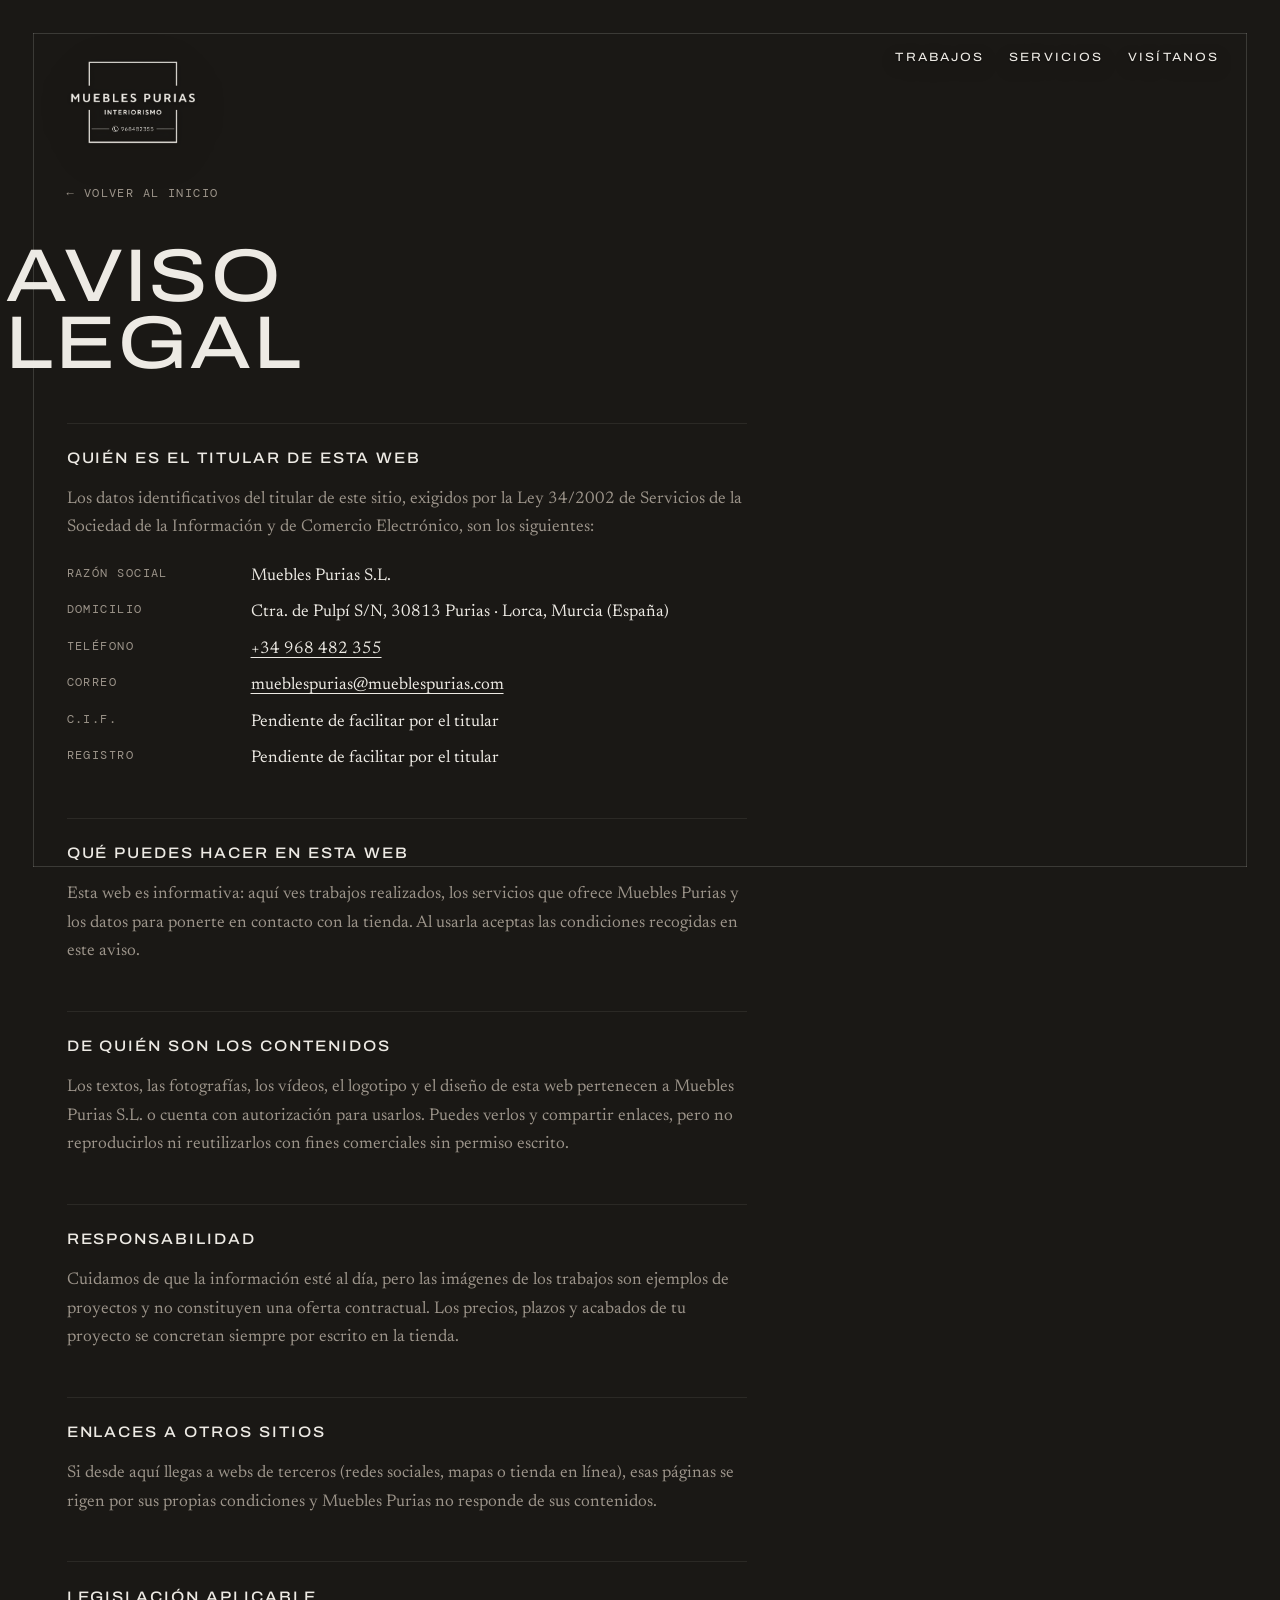
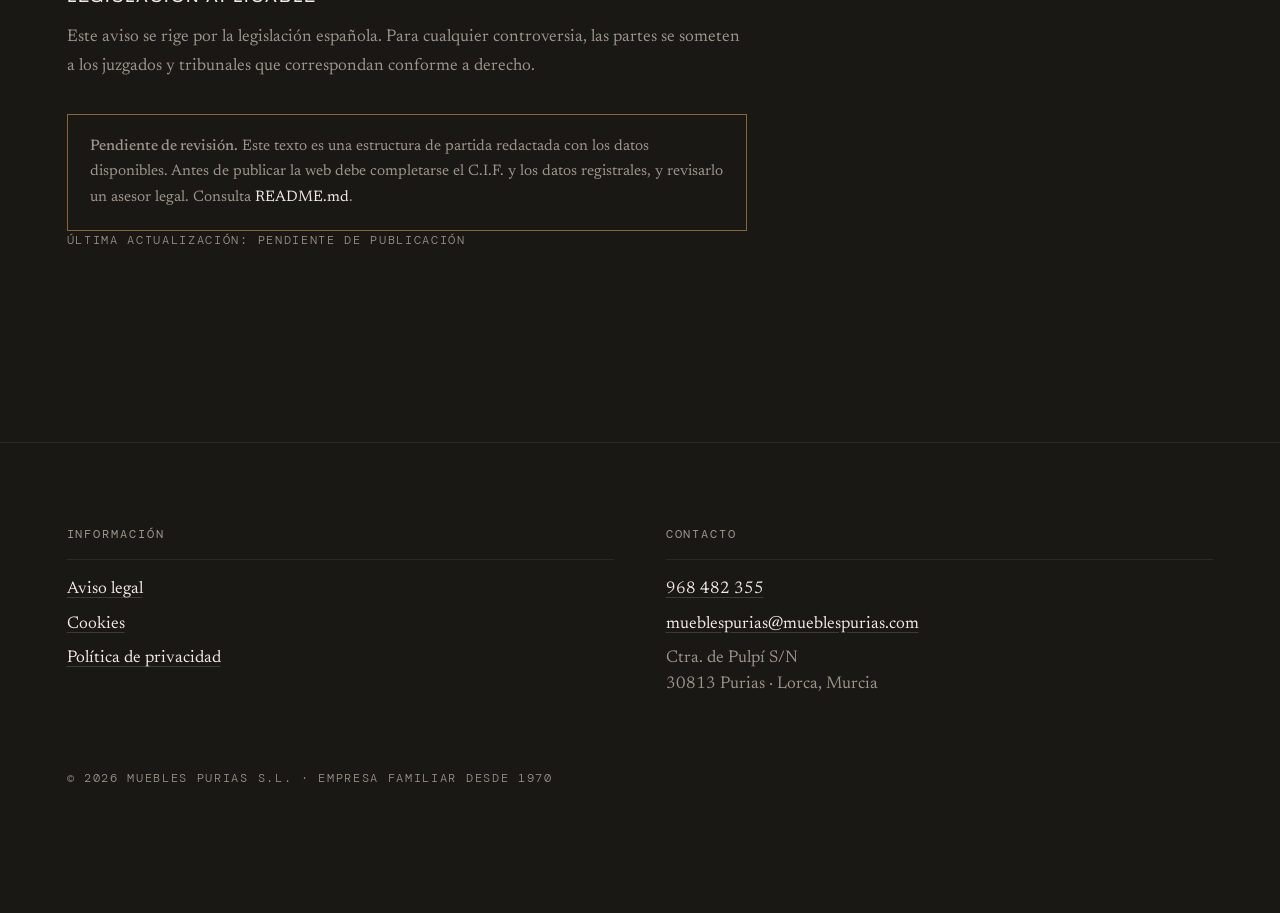
<file: aviso-legal.html>
<!DOCTYPE html>
<html lang="es">
<head>
<meta charset="utf-8">
<meta name="viewport" content="width=device-width, initial-scale=1">
<title>Aviso legal · Muebles Purias</title>
<meta name="description" content="Datos identificativos y condiciones de uso del sitio web de Muebles Purias S.L.">
<meta name="robots" content="noindex, follow">
<meta name="theme-color" content="#1A1815">
<link rel="icon" href="Recursos/optimizado/logo-600.png">
<link rel="preload" href="css/fuentes/newsreader-latin.woff2" as="font" type="font/woff2" crossorigin>
<link rel="stylesheet" href="css/fuentes.css">
<link rel="stylesheet" href="css/estilo.css">
</head>

<body>
<a class="saltar" href="#contenido">Ir al contenido</a>

<div class="marco" aria-hidden="true">
  <span class="marco__linea marco__linea--arriba"></span>
  <span class="marco__linea marco__linea--derecha"></span>
  <span class="marco__linea marco__linea--abajo"></span>
  <span class="marco__linea marco__linea--izquierda"></span>
</div>

<header class="cabecera">
  <a class="cabecera__logo" href="index.html" aria-label="Muebles Purias — inicio">
    <img src="Recursos/optimizado/logo-marca.png" width="754" height="565" alt="Muebles Purias, Interiorismo">
  </a>
  <nav class="cabecera__nav" aria-label="Principal">
    <a href="index.html#trabajos">Trabajos</a>
    <a href="index.html#servicios">Servicios</a>
    <a href="index.html#visitanos">Visítanos</a>
  </nav>
</header>

<main id="contenido" class="seccion seccion--documento">
  <a class="volver" href="index.html">← volver al inicio</a>
  <h1 class="titulo">Aviso <br>legal</h1>

  <div class="documento">

    <h2>Quién es el titular de esta web</h2>
    <p>Los datos identificativos del titular de este sitio, exigidos por la Ley 34/2002 de
      Servicios de la Sociedad de la Información y de Comercio Electrónico, son los siguientes:</p>

    <dl>
      <dt>razón social</dt><dd>Muebles Purias S.L.</dd>
      <dt>domicilio</dt><dd>Ctra. de Pulpí S/N, 30813 Purias · Lorca, Murcia (España)</dd>
      <dt>teléfono</dt><dd><a href="tel:+34968482355">+34 968 482 355</a></dd>
      <dt>correo</dt><dd><a href="mailto:mueblespurias@mueblespurias.com">mueblespurias@mueblespurias.com</a></dd>
      <dt>c.i.f.</dt><dd>Pendiente de facilitar por el titular</dd>
      <dt>registro</dt><dd>Pendiente de facilitar por el titular</dd>
    </dl>

    <h2>Qué puedes hacer en esta web</h2>
    <p>Esta web es informativa: aquí ves trabajos realizados, los servicios que ofrece Muebles
      Purias y los datos para ponerte en contacto con la tienda. Al usarla aceptas las condiciones
      recogidas en este aviso.</p>

    <h2>De quién son los contenidos</h2>
    <p>Los textos, las fotografías, los vídeos, el logotipo y el diseño de esta web pertenecen a
      Muebles Purias S.L. o cuenta con autorización para usarlos. Puedes verlos y compartir
      enlaces, pero no reproducirlos ni reutilizarlos con fines comerciales sin permiso escrito.</p>

    <h2>Responsabilidad</h2>
    <p>Cuidamos de que la información esté al día, pero las imágenes de los trabajos son ejemplos
      de proyectos y no constituyen una oferta contractual. Los precios, plazos y acabados de tu
      proyecto se concretan siempre por escrito en la tienda.</p>

    <h2>Enlaces a otros sitios</h2>
    <p>Si desde aquí llegas a webs de terceros (redes sociales, mapas o tienda en línea), esas
      páginas se rigen por sus propias condiciones y Muebles Purias no responde de sus contenidos.</p>

    <h2>Legislación aplicable</h2>
    <p>Este aviso se rige por la legislación española. Para cualquier controversia, las partes se
      someten a los juzgados y tribunales que correspondan conforme a derecho.</p>

    <p class="pendiente-aviso">
      <strong>Pendiente de revisión.</strong> Este texto es una estructura de partida redactada con
      los datos disponibles. Antes de publicar la web debe completarse el C.I.F. y los datos
      registrales, y revisarlo un asesor legal. Consulta <em>README.md</em>.
    </p>

    <p class="dato">última actualización: pendiente de publicación</p>
  </div>
</main>

<footer class="pie">
  <div class="pie__columnas">
    <div class="pie__columna">
      <h2 class="pie__titulo">Información</h2>
      <ul>
        <li><a href="aviso-legal.html">Aviso legal</a></li>
        <li><a href="cookies.html">Cookies</a></li>
        <li><a href="privacidad.html">Política de privacidad</a></li>
      </ul>
    </div>
    <div class="pie__columna">
      <h2 class="pie__titulo">Contacto</h2>
      <ul>
        <li><a href="tel:+34968482355">968 482 355</a></li>
        <li><a href="mailto:mueblespurias@mueblespurias.com">mueblespurias@mueblespurias.com</a></li>
        <li class="pie__direccion">Ctra. de Pulpí S/N<br>30813 Purias · Lorca, Murcia</li>
      </ul>
    </div>
  </div>
  <p class="pie__legal dato">© <span id="anio">2026</span> Muebles Purias S.L. · empresa familiar desde 1970</p>
</footer>

<script src="js/main.js" defer></script>
</body>
</html>
</file>
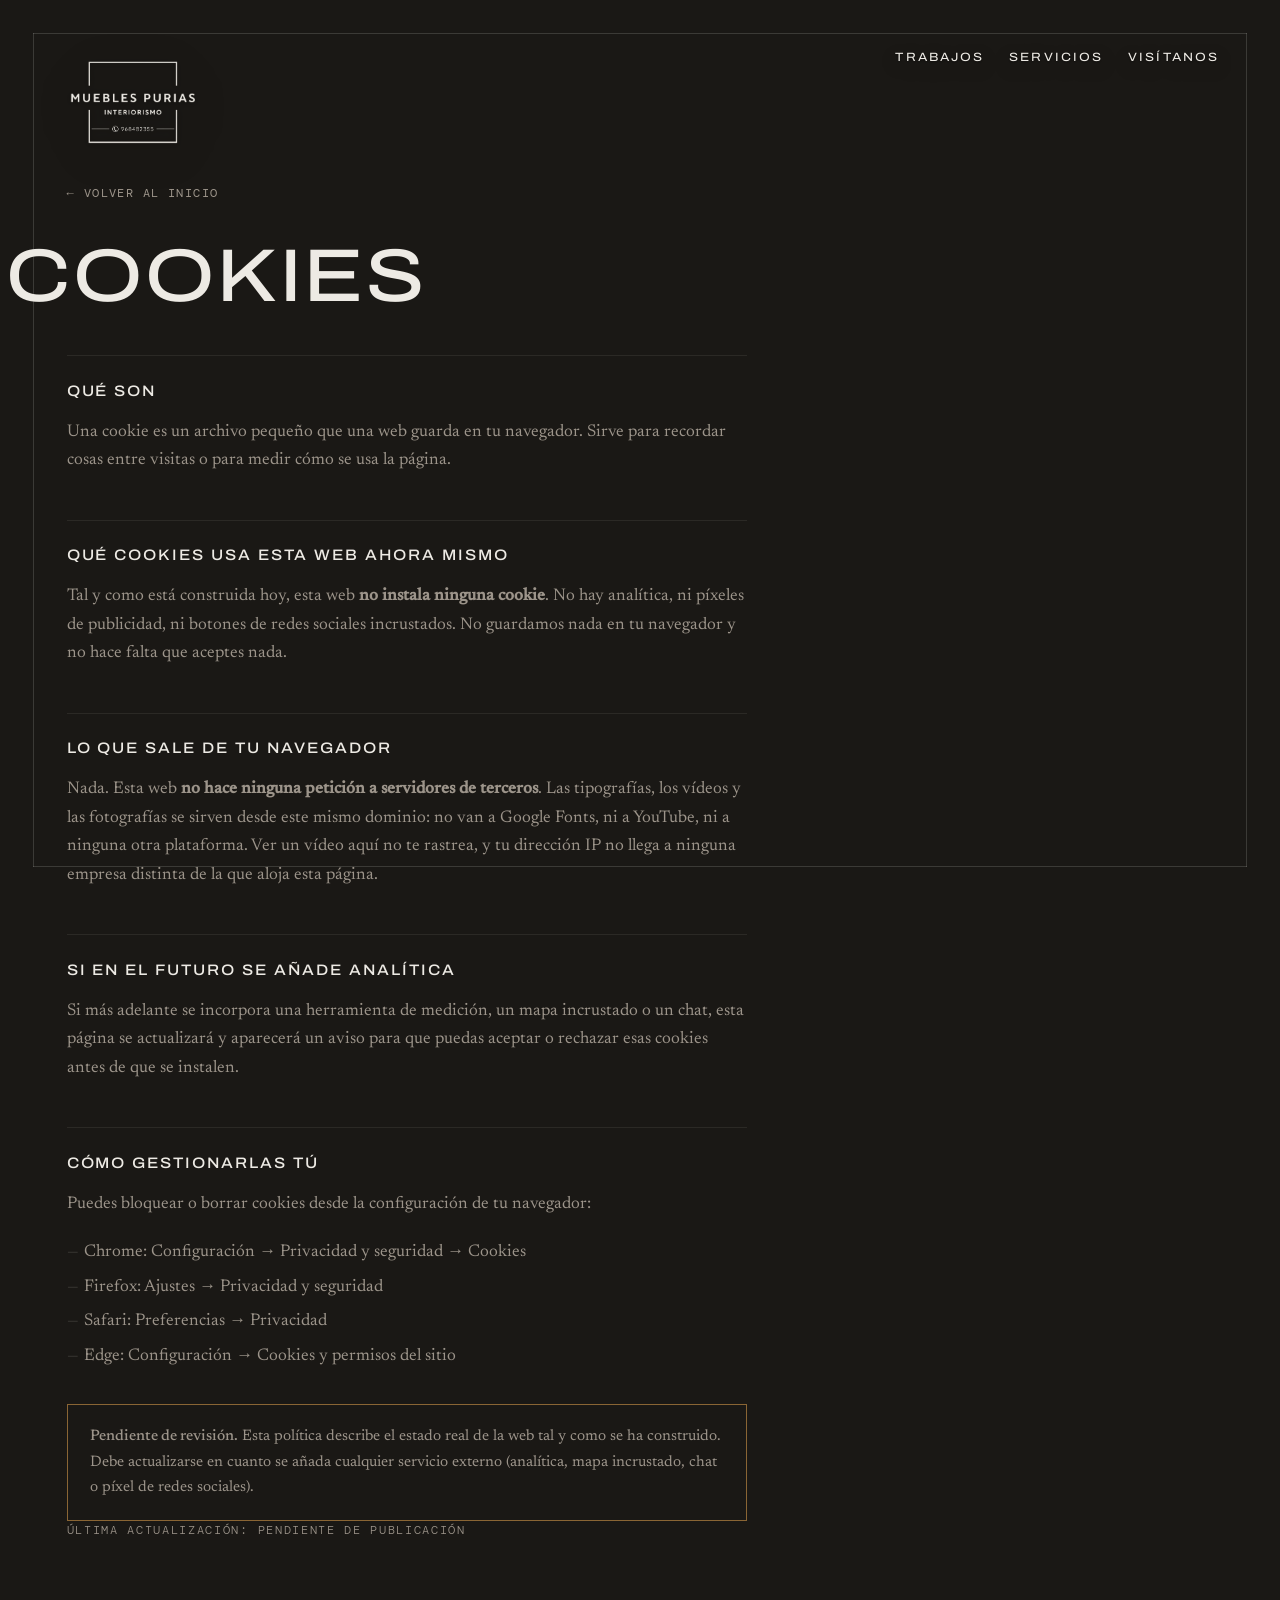
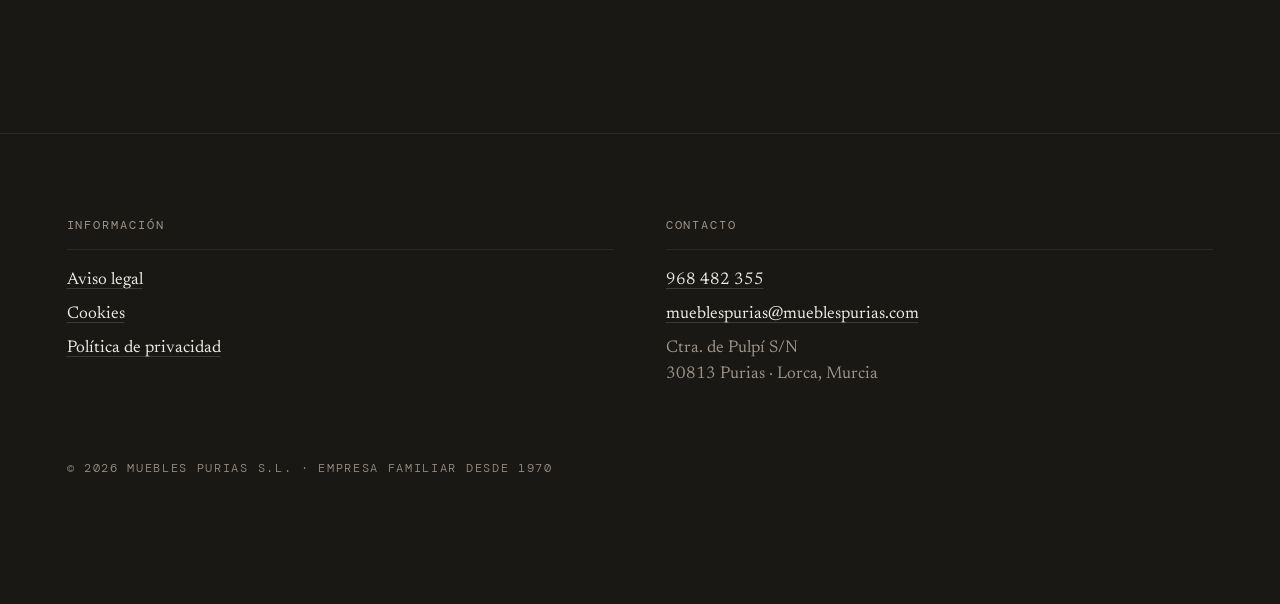
<file: cookies.html>
<!DOCTYPE html>
<html lang="es">
<head>
<meta charset="utf-8">
<meta name="viewport" content="width=device-width, initial-scale=1">
<title>Cookies · Muebles Purias</title>
<meta name="description" content="Qué cookies utiliza el sitio web de Muebles Purias S.L. y cómo puedes gestionarlas.">
<meta name="robots" content="noindex, follow">
<meta name="theme-color" content="#1A1815">
<link rel="icon" href="Recursos/optimizado/logo-600.png">
<link rel="preload" href="css/fuentes/newsreader-latin.woff2" as="font" type="font/woff2" crossorigin>
<link rel="stylesheet" href="css/fuentes.css">
<link rel="stylesheet" href="css/estilo.css">
</head>

<body>
<a class="saltar" href="#contenido">Ir al contenido</a>

<div class="marco" aria-hidden="true">
  <span class="marco__linea marco__linea--arriba"></span>
  <span class="marco__linea marco__linea--derecha"></span>
  <span class="marco__linea marco__linea--abajo"></span>
  <span class="marco__linea marco__linea--izquierda"></span>
</div>

<header class="cabecera">
  <a class="cabecera__logo" href="index.html" aria-label="Muebles Purias — inicio">
    <img src="Recursos/optimizado/logo-marca.png" width="754" height="565" alt="Muebles Purias, Interiorismo">
  </a>
  <nav class="cabecera__nav" aria-label="Principal">
    <a href="index.html#trabajos">Trabajos</a>
    <a href="index.html#servicios">Servicios</a>
    <a href="index.html#visitanos">Visítanos</a>
  </nav>
</header>

<main id="contenido" class="seccion seccion--documento">
  <a class="volver" href="index.html">← volver al inicio</a>
  <h1 class="titulo">Cookies</h1>

  <div class="documento">

    <h2>Qué son</h2>
    <p>Una cookie es un archivo pequeño que una web guarda en tu navegador. Sirve para recordar
      cosas entre visitas o para medir cómo se usa la página.</p>

    <h2>Qué cookies usa esta web ahora mismo</h2>
    <p>Tal y como está construida hoy, esta web <strong>no instala ninguna cookie</strong>. No hay
      analítica, ni píxeles de publicidad, ni botones de redes sociales incrustados. No guardamos
      nada en tu navegador y no hace falta que aceptes nada.</p>

    <h2>Lo que sale de tu navegador</h2>
    <p>Nada. Esta web <strong>no hace ninguna petición a servidores de terceros</strong>. Las
      tipografías, los vídeos y las fotografías se sirven desde este mismo dominio: no van a
      Google Fonts, ni a YouTube, ni a ninguna otra plataforma. Ver un vídeo aquí no te rastrea, y
      tu dirección IP no llega a ninguna empresa distinta de la que aloja esta página.</p>

    <h2>Si en el futuro se añade analítica</h2>
    <p>Si más adelante se incorpora una herramienta de medición, un mapa incrustado o un chat, esta
      página se actualizará y aparecerá un aviso para que puedas aceptar o rechazar esas cookies
      antes de que se instalen.</p>

    <h2>Cómo gestionarlas tú</h2>
    <p>Puedes bloquear o borrar cookies desde la configuración de tu navegador:</p>
    <ul>
      <li>Chrome: Configuración → Privacidad y seguridad → Cookies</li>
      <li>Firefox: Ajustes → Privacidad y seguridad</li>
      <li>Safari: Preferencias → Privacidad</li>
      <li>Edge: Configuración → Cookies y permisos del sitio</li>
    </ul>

    <p class="pendiente-aviso">
      <strong>Pendiente de revisión.</strong> Esta política describe el estado real de la web tal y
      como se ha construido. Debe actualizarse en cuanto se añada cualquier servicio externo
      (analítica, mapa incrustado, chat o píxel de redes sociales).
    </p>

    <p class="dato">última actualización: pendiente de publicación</p>
  </div>
</main>

<footer class="pie">
  <div class="pie__columnas">
    <div class="pie__columna">
      <h2 class="pie__titulo">Información</h2>
      <ul>
        <li><a href="aviso-legal.html">Aviso legal</a></li>
        <li><a href="cookies.html">Cookies</a></li>
        <li><a href="privacidad.html">Política de privacidad</a></li>
      </ul>
    </div>
    <div class="pie__columna">
      <h2 class="pie__titulo">Contacto</h2>
      <ul>
        <li><a href="tel:+34968482355">968 482 355</a></li>
        <li><a href="mailto:mueblespurias@mueblespurias.com">mueblespurias@mueblespurias.com</a></li>
        <li class="pie__direccion">Ctra. de Pulpí S/N<br>30813 Purias · Lorca, Murcia</li>
      </ul>
    </div>
  </div>
  <p class="pie__legal dato">© <span id="anio">2026</span> Muebles Purias S.L. · empresa familiar desde 1970</p>
</footer>

<script src="js/main.js" defer></script>
</body>
</html>
</file>
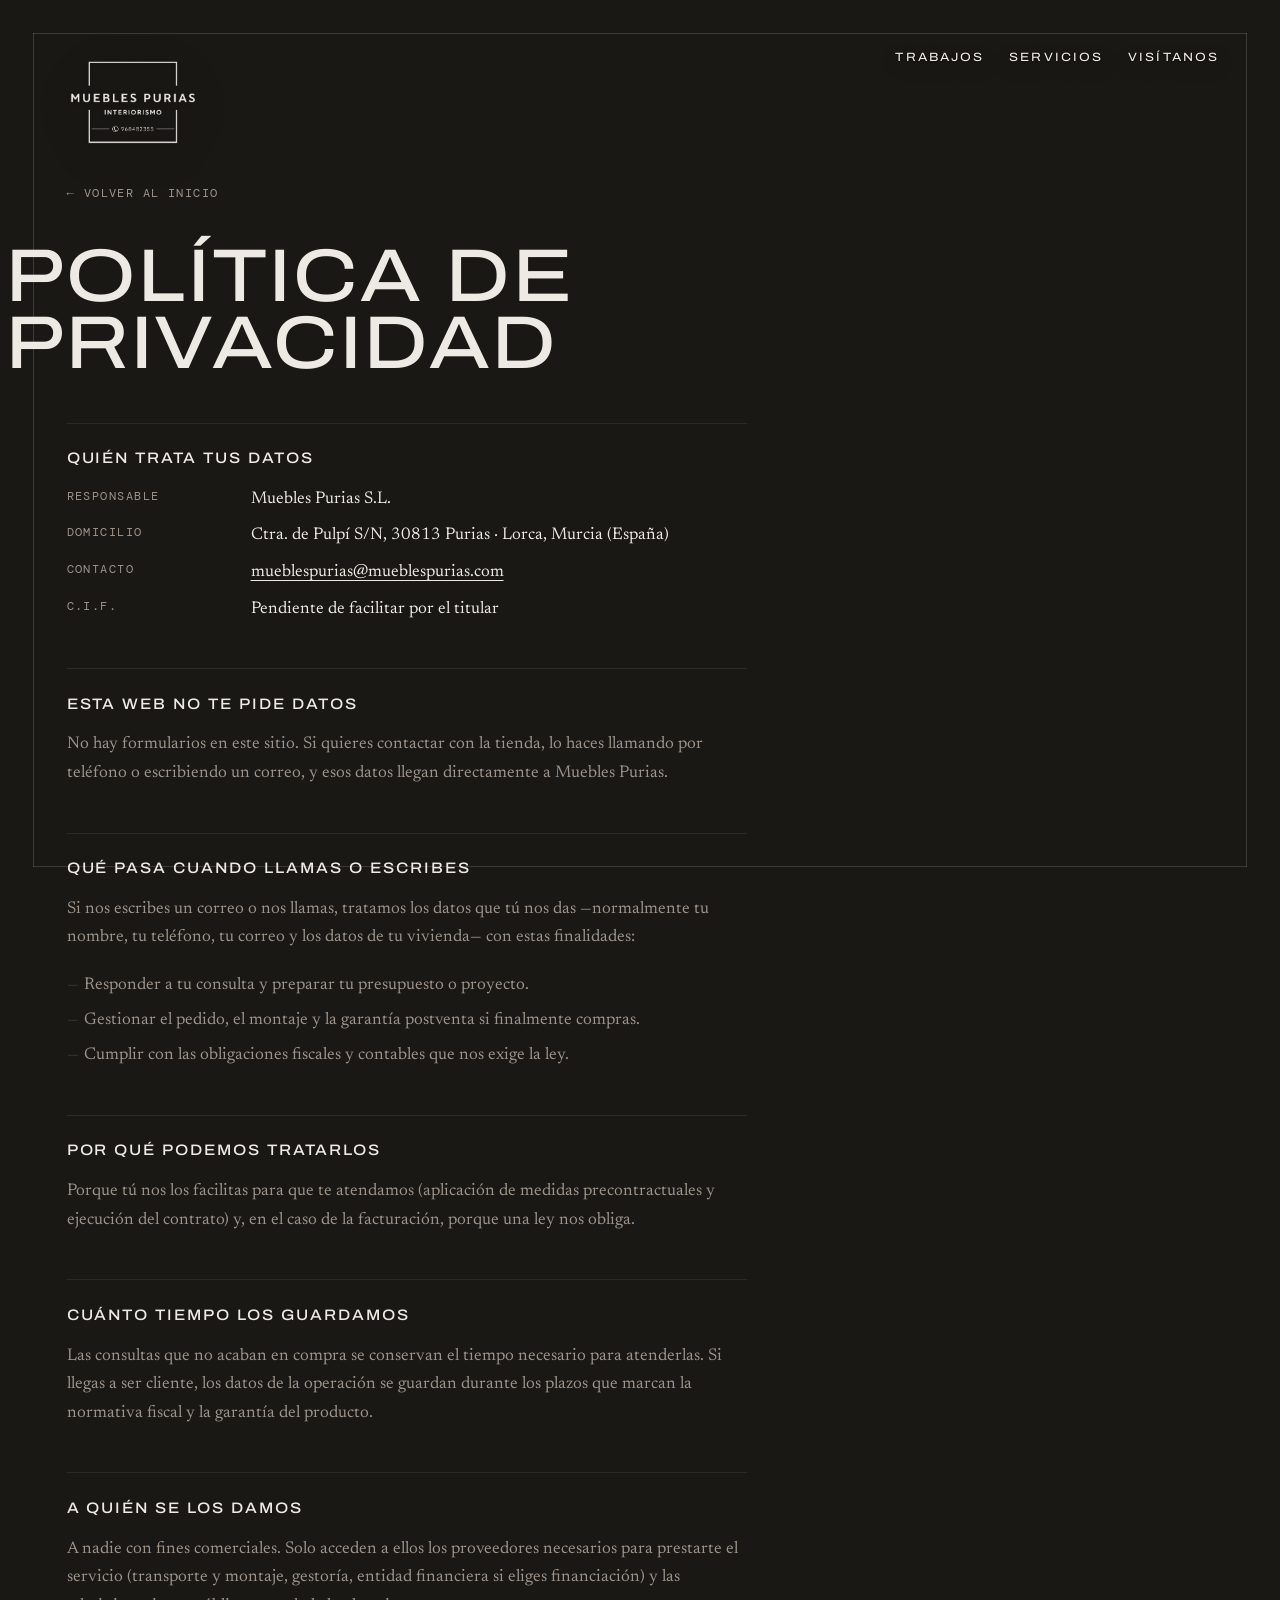
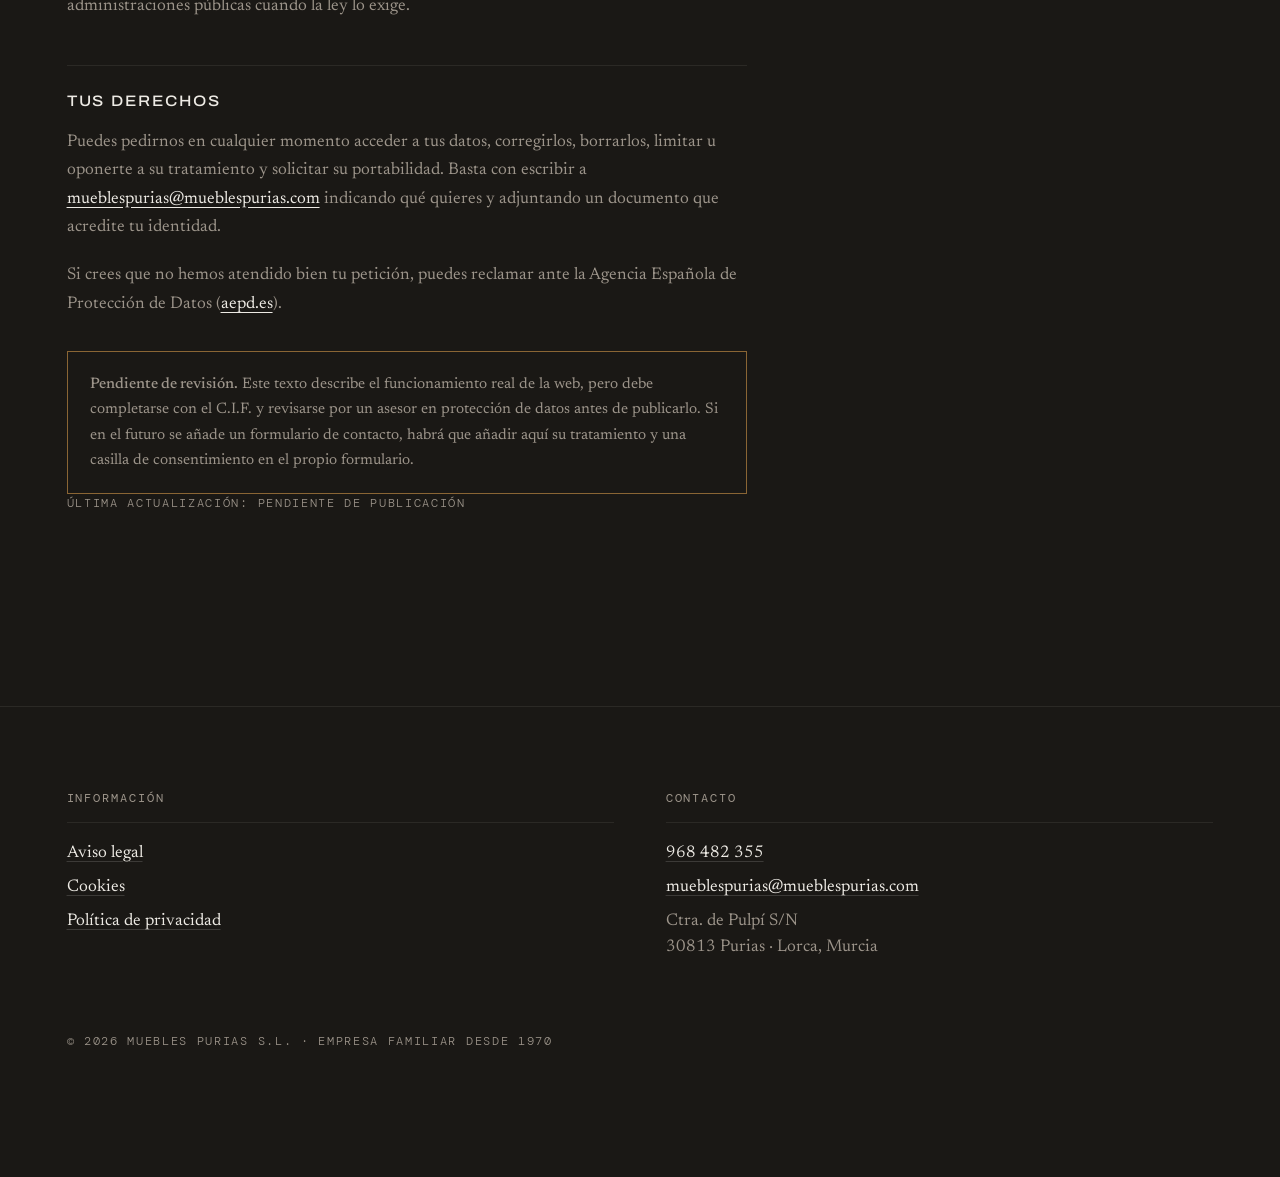
<file: privacidad.html>
<!DOCTYPE html>
<html lang="es">
<head>
<meta charset="utf-8">
<meta name="viewport" content="width=device-width, initial-scale=1">
<title>Política de privacidad · Muebles Purias</title>
<meta name="description" content="Cómo trata Muebles Purias S.L. los datos personales de quienes contactan con la tienda.">
<meta name="robots" content="noindex, follow">
<meta name="theme-color" content="#1A1815">
<link rel="icon" href="Recursos/optimizado/logo-600.png">
<link rel="preload" href="css/fuentes/newsreader-latin.woff2" as="font" type="font/woff2" crossorigin>
<link rel="stylesheet" href="css/fuentes.css">
<link rel="stylesheet" href="css/estilo.css">
</head>

<body>
<a class="saltar" href="#contenido">Ir al contenido</a>

<div class="marco" aria-hidden="true">
  <span class="marco__linea marco__linea--arriba"></span>
  <span class="marco__linea marco__linea--derecha"></span>
  <span class="marco__linea marco__linea--abajo"></span>
  <span class="marco__linea marco__linea--izquierda"></span>
</div>

<header class="cabecera">
  <a class="cabecera__logo" href="index.html" aria-label="Muebles Purias — inicio">
    <img src="Recursos/optimizado/logo-marca.png" width="754" height="565" alt="Muebles Purias, Interiorismo">
  </a>
  <nav class="cabecera__nav" aria-label="Principal">
    <a href="index.html#trabajos">Trabajos</a>
    <a href="index.html#servicios">Servicios</a>
    <a href="index.html#visitanos">Visítanos</a>
  </nav>
</header>

<main id="contenido" class="seccion seccion--documento">
  <a class="volver" href="index.html">← volver al inicio</a>
  <h1 class="titulo">Política de <br>privacidad</h1>

  <div class="documento">

    <h2>Quién trata tus datos</h2>
    <dl>
      <dt>responsable</dt><dd>Muebles Purias S.L.</dd>
      <dt>domicilio</dt><dd>Ctra. de Pulpí S/N, 30813 Purias · Lorca, Murcia (España)</dd>
      <dt>contacto</dt><dd><a href="mailto:mueblespurias@mueblespurias.com">mueblespurias@mueblespurias.com</a></dd>
      <dt>c.i.f.</dt><dd>Pendiente de facilitar por el titular</dd>
    </dl>

    <h2>Esta web no te pide datos</h2>
    <p>No hay formularios en este sitio. Si quieres contactar con la tienda, lo haces llamando por
      teléfono o escribiendo un correo, y esos datos llegan directamente a Muebles Purias.</p>

    <h2>Qué pasa cuando llamas o escribes</h2>
    <p>Si nos escribes un correo o nos llamas, tratamos los datos que tú nos das —normalmente tu
      nombre, tu teléfono, tu correo y los datos de tu vivienda— con estas finalidades:</p>
    <ul>
      <li>Responder a tu consulta y preparar tu presupuesto o proyecto.</li>
      <li>Gestionar el pedido, el montaje y la garantía postventa si finalmente compras.</li>
      <li>Cumplir con las obligaciones fiscales y contables que nos exige la ley.</li>
    </ul>

    <h2>Por qué podemos tratarlos</h2>
    <p>Porque tú nos los facilitas para que te atendamos (aplicación de medidas precontractuales y
      ejecución del contrato) y, en el caso de la facturación, porque una ley nos obliga.</p>

    <h2>Cuánto tiempo los guardamos</h2>
    <p>Las consultas que no acaban en compra se conservan el tiempo necesario para atenderlas. Si
      llegas a ser cliente, los datos de la operación se guardan durante los plazos que marcan la
      normativa fiscal y la garantía del producto.</p>

    <h2>A quién se los damos</h2>
    <p>A nadie con fines comerciales. Solo acceden a ellos los proveedores necesarios para
      prestarte el servicio (transporte y montaje, gestoría, entidad financiera si eliges
      financiación) y las administraciones públicas cuando la ley lo exige.</p>

    <h2>Tus derechos</h2>
    <p>Puedes pedirnos en cualquier momento acceder a tus datos, corregirlos, borrarlos, limitar u
      oponerte a su tratamiento y solicitar su portabilidad. Basta con escribir a
      <a href="mailto:mueblespurias@mueblespurias.com">mueblespurias@mueblespurias.com</a>
      indicando qué quieres y adjuntando un documento que acredite tu identidad.</p>
    <p>Si crees que no hemos atendido bien tu petición, puedes reclamar ante la Agencia Española
      de Protección de Datos (<a href="https://www.aepd.es" target="_blank" rel="noopener">aepd.es</a>).</p>

    <p class="pendiente-aviso">
      <strong>Pendiente de revisión.</strong> Este texto describe el funcionamiento real de la web,
      pero debe completarse con el C.I.F. y revisarse por un asesor en protección de datos antes de
      publicarlo. Si en el futuro se añade un formulario de contacto, habrá que añadir aquí su
      tratamiento y una casilla de consentimiento en el propio formulario.
    </p>

    <p class="dato">última actualización: pendiente de publicación</p>
  </div>
</main>

<footer class="pie">
  <div class="pie__columnas">
    <div class="pie__columna">
      <h2 class="pie__titulo">Información</h2>
      <ul>
        <li><a href="aviso-legal.html">Aviso legal</a></li>
        <li><a href="cookies.html">Cookies</a></li>
        <li><a href="privacidad.html">Política de privacidad</a></li>
      </ul>
    </div>
    <div class="pie__columna">
      <h2 class="pie__titulo">Contacto</h2>
      <ul>
        <li><a href="tel:+34968482355">968 482 355</a></li>
        <li><a href="mailto:mueblespurias@mueblespurias.com">mueblespurias@mueblespurias.com</a></li>
        <li class="pie__direccion">Ctra. de Pulpí S/N<br>30813 Purias · Lorca, Murcia</li>
      </ul>
    </div>
  </div>
  <p class="pie__legal dato">© <span id="anio">2026</span> Muebles Purias S.L. · empresa familiar desde 1970</p>
</footer>

<script src="js/main.js" defer></script>
</body>
</html>
</file>
<file: css/fuentes.css>
/* ═══════════════════════════════════════════════════════════════════
   TIPOGRAFÍAS · autoalojadas

   Los mismos archivos que servía Google Fonts, descargados y puestos
   en css/fuentes/. Se hace por tres razones, en este orden:

   1. LEGAL. Pedir la fuente a fonts.gstatic.com envía la IP del
      visitante a un tercero en cada visita. Autoalojando, la web no
      hace ni una sola petición fuera del dominio propio: la página de
      cookies puede decir la verdad más simple, que no hay ninguna.
   2. VELOCIDAD. Se ahorran dos conexiones nuevas (DNS + TLS + la
      hoja de estilos intermedia) antes de que empiece a bajar la
      primera letra.
   3. CONTROL. Google puede publicar una versión nueva de la fuente y
      cambiar el dibujo de las letras. Aquí la versión queda fija.

   Se conserva el «unicode-range» original: gracias a él el navegador
   solo descarga el bloque «latin» (229 KB entre las tres familias).
   El «latin-ext» está guardado por si algún día entra un texto que lo
   necesite, pero con el castellano no llega a pedirse nunca.
   ══════════════════════════════════════════════════════════════════ */

/* Rangos de caracteres, tal cual los define Google. */
/* latin:      U+0000-00FF … cubre todo el castellano (á é í ó ú ñ ü ¿ ¡) */
/* latin-ext:  el resto del alfabeto latino europeo */

/* ─── Archivo · titulares. Eje de anchura: es lo que permite el corte
       ancho de los títulos, que imita el trazo del logotipo. ─────── */
@font-face {
  font-family: 'Archivo';
  font-style: normal;
  font-weight: 400 600;
  font-stretch: 100% 125%;
  font-display: swap;
  src: url(fuentes/archivo-latin.woff2) format('woff2');
  unicode-range: U+0000-00FF, U+0131, U+0152-0153, U+02BB-02BC, U+02C6, U+02DA, U+02DC, U+0304, U+0308, U+0329, U+2000-206F, U+20AC, U+2122, U+2191, U+2193, U+2212, U+2215, U+FEFF, U+FFFD;
}
@font-face {
  font-family: 'Archivo';
  font-style: normal;
  font-weight: 400 600;
  font-stretch: 100% 125%;
  font-display: swap;
  src: url(fuentes/archivo-latin-ext.woff2) format('woff2');
  unicode-range: U+0100-02BA, U+02BD-02C5, U+02C7-02CC, U+02CE-02D7, U+02DD-02FF, U+0304, U+0308, U+0329, U+1D00-1DBF, U+1E00-1E9F, U+1EF2-1EFF, U+2020, U+20A0-20AB, U+20AD-20C0, U+2113, U+2C60-2C7F, U+A720-A7FF;
}

/* ─── Newsreader · texto corrido. Sin cursiva: pesa 129 KB para una
       frase, y esa frase se resuelve con la caja alta. ───────────── */
@font-face {
  font-family: 'Newsreader';
  font-style: normal;
  font-weight: 400 500;
  font-display: swap;
  src: url(fuentes/newsreader-latin.woff2) format('woff2');
  unicode-range: U+0000-00FF, U+0131, U+0152-0153, U+02BB-02BC, U+02C6, U+02DA, U+02DC, U+0304, U+0308, U+0329, U+2000-206F, U+20AC, U+2122, U+2191, U+2193, U+2212, U+2215, U+FEFF, U+FFFD;
}
@font-face {
  font-family: 'Newsreader';
  font-style: normal;
  font-weight: 400 500;
  font-display: swap;
  src: url(fuentes/newsreader-latin-ext.woff2) format('woff2');
  unicode-range: U+0100-02BA, U+02BD-02C5, U+02C7-02CC, U+02CE-02D7, U+02DD-02FF, U+0304, U+0308, U+0329, U+1D00-1DBF, U+1E00-1E9F, U+1EF2-1EFF, U+2020, U+20A0-20AB, U+20AD-20C0, U+2113, U+2C60-2C7F, U+A720-A7FF;
}

/* ─── DM Mono · solo dato duro: dirección, teléfono, año, materiales.
       Si algo va en mono es porque contiene un dato comprobable. ─── */
@font-face {
  font-family: 'DM Mono';
  font-style: normal;
  font-weight: 300;
  font-display: swap;
  src: url(fuentes/dmmono-300-latin.woff2) format('woff2');
  unicode-range: U+0000-00FF, U+0131, U+0152-0153, U+02BB-02BC, U+02C6, U+02DA, U+02DC, U+0304, U+0308, U+0329, U+2000-206F, U+20AC, U+2122, U+2191, U+2193, U+2212, U+2215, U+FEFF, U+FFFD;
}
@font-face {
  font-family: 'DM Mono';
  font-style: normal;
  font-weight: 300;
  font-display: swap;
  src: url(fuentes/dmmono-300-latin-ext.woff2) format('woff2');
  unicode-range: U+0100-02BA, U+02BD-02C5, U+02C7-02CC, U+02CE-02D7, U+02DD-02FF, U+0304, U+0308, U+0329, U+1D00-1DBF, U+1E00-1E9F, U+1EF2-1EFF, U+2020, U+20A0-20AB, U+20AD-20C0, U+2113, U+2C60-2C7F, U+A720-A7FF;
}
@font-face {
  font-family: 'DM Mono';
  font-style: normal;
  font-weight: 400;
  font-display: swap;
  src: url(fuentes/dmmono-400-latin.woff2) format('woff2');
  unicode-range: U+0000-00FF, U+0131, U+0152-0153, U+02BB-02BC, U+02C6, U+02DA, U+02DC, U+0304, U+0308, U+0329, U+2000-206F, U+20AC, U+2122, U+2191, U+2193, U+2212, U+2215, U+FEFF, U+FFFD;
}
@font-face {
  font-family: 'DM Mono';
  font-style: normal;
  font-weight: 400;
  font-display: swap;
  src: url(fuentes/dmmono-400-latin-ext.woff2) format('woff2');
  unicode-range: U+0100-02BA, U+02BD-02C5, U+02C7-02CC, U+02CE-02D7, U+02DD-02FF, U+0304, U+0308, U+0329, U+1D00-1DBF, U+1E00-1E9F, U+1EF2-1EFF, U+2020, U+20A0-20AB, U+20AD-20C0, U+2113, U+2C60-2C7F, U+A720-A7FF;
}
</file>
<file: css/estilo.css>
@charset "UTF-8";

/* ═══════════════════════════════════════════════════════════════════════
   MUEBLES PURIAS · Hoja de estilo única
   ───────────────────────────────────────────────────────────────────────
   La paleta no está inventada: son los colores dominantes medidos sobre
   el vídeo y las fotografías reales del cliente.

   El orden de la cascada lo fijan las capas, no la especificidad. Ningún
   selector de componente redeclara el espaciado de sección: se cambia
   la variable --seccion-aire y punto.
   ═══════════════════════════════════════════════════════════════════════ */

@layer base, disposicion, componentes, utilidades;


/* ═══ TOKENS ══════════════════════════════════════════════════════════ */
@layer base {

  :root {
    /* — Color — cada uno con su procedencia — */
    --noche:      #1A1815;  /* negro cálido de los armarios del vestidor       */
    --nogal:      #2A2823;  /* color dominante exacto del vídeo de la cocina   */
    --veta:       #EDEAE4;  /* la veta blanca del mármol · texto principal     */
    --hormigon:   #9C948A;  /* el suelo de hormigón · texto secundario         */
    --oliva:      #5E6440;  /* terciopelo de las butacas · ÚNICO relleno color */
    --oliva-luz:  #8A9161;  /* enlaces y foco de teclado                       */
    --roble:      #8A6534;  /* el roble dorado del «antes» · nunca es texto    */

    --filete:      color-mix(in oklab, var(--veta) 16%, transparent);
    --filete-tenue: color-mix(in oklab, var(--veta) 8%, transparent);
    --foco:        var(--oliva-luz);

    /* — Tipografía — */
    --display: 'Archivo', 'Helvetica Neue', Arial, sans-serif;
    --cuerpo:  'Newsreader', Georgia, 'Times New Roman', serif;
    --tecnica: 'DM Mono', ui-monospace, 'SFMono-Regular', Consolas, monospace;

    --t-dato:   0.75rem;
    --t-cuerpo: 1.0625rem;
    --t-guia:   clamp(1.15rem, 0.95rem + 0.8vw, 1.5rem);
    --t-medio:  clamp(1.35rem, 1.1rem + 1.1vw, 1.9rem);
    --t-titulo: clamp(2.05rem, 1.15rem + 4.4vw, 5rem);

    /* — Geometría — el marco y el aire salen de la misma raíz — */
    --marco: clamp(0.9rem, 2.6vw, 2.75rem);         /* separación marco↔borde  */
    --aire:  clamp(1.5rem, 5.2vw, 5.5rem);          /* separación texto↔borde  */

    /* Cuánto cruza el título la vertical del marco. El marco está metido
       hacia dentro precisamente para que quepa este gesto: el hueco entre
       su línea y el borde de la pantalla es lo único que impide que las
       letras se corten. Si se estrecha --marco, hay que estrechar --cruce
       en la misma medida. */
    --cruce: clamp(0.9rem, 2.2vw, 2.4rem);
    --desborde: calc(var(--marco) - var(--aire) - var(--cruce));
    --seccion-aire: clamp(6rem, 12vh, 11rem);       /* ÚNICA fuente del espaciado */
    --medida: 60ch;

    --curva: cubic-bezier(0.22, 0.61, 0.36, 1);

    color-scheme: dark;
  }

  *, *::before, *::after { box-sizing: border-box; }

  /* El recorte va en los dos: los títulos entran desplazados hacia
     dentro y, durante ese instante, asoman un par de píxeles por la
     derecha. Con «clip» no hay desplazamiento lateral posible. */
  html {
    scroll-behavior: smooth;
    -webkit-text-size-adjust: 100%;
    overflow-x: clip;
  }

  body {
    margin: 0;
    overflow-x: clip;
    background: var(--noche);
    color: var(--veta);
    font-family: var(--cuerpo);
    font-size: var(--t-cuerpo);
    font-optical-sizing: auto;
    line-height: 1.68;
    -webkit-font-smoothing: antialiased;
  }

  img, picture, video { display: block; max-width: 100%; }
  img, video { height: auto; }

  h1, h2, h3 { margin: 0; font-weight: 400; }
  p { margin: 0 0 1.15em; }
  ul { margin: 0; padding: 0; list-style: none; }

  a { color: inherit; }

  :focus-visible {
    outline: 2px solid var(--foco);
    outline-offset: 3px;
    border-radius: 1px;
  }

  ::selection { background: var(--oliva); color: var(--veta); }
}


/* ═══ EL MARCO ROTO ═══════════════════════════════════════════════════
   El logotipo es un rectángulo abierto que el nombre atraviesa. Aquí ese
   rectángulo enmarca el viewport, y solo los títulos pueden salirse.     */
@layer disposicion {

  .marco {
    position: fixed;
    inset: var(--marco);
    z-index: 5;
    pointer-events: none;
  }

  .marco__linea {
    position: absolute;
    background: var(--filete);
  }

  .marco__linea--arriba,
  .marco__linea--abajo   { left: 0; right: 0; height: 1px; transform: scaleX(0); }
  .marco__linea--izquierda,
  .marco__linea--derecha { top: 0; bottom: 0; width: 1px; transform: scaleY(0); }

  .marco__linea--arriba     { top: 0;    transform-origin: left center;  }
  .marco__linea--derecha    { right: 0;  transform-origin: center top;   }
  .marco__linea--abajo      { bottom: 0; transform-origin: right center; }
  .marco__linea--izquierda  { left: 0;   transform-origin: center bottom;}

  /* Se dibuja una sola vez, de un trazo, como quien dibuja el logotipo. */
  .marco--trazado .marco__linea {
    transform: none;
    transition: transform 0.42s var(--curva);
  }
  .marco--trazado .marco__linea--arriba    { transition-delay: 0.10s; }
  .marco--trazado .marco__linea--derecha   { transition-delay: 0.45s; }
  .marco--trazado .marco__linea--abajo     { transition-delay: 0.80s; }
  .marco--trazado .marco__linea--izquierda { transition-delay: 1.15s; }

  /* — La placa —
     En el logotipo las barras horizontales están enteras y son las dos
     verticales las que rompe el nombre. Aquí pasa lo mismo: el logo vive
     DENTRO del marco, sobre una placa opaca; lo único que se sale son los
     títulos, que cruzan la vertical izquierda. El menú, en cambio, no
     lleva placa —es texto suelto sobre el vídeo, con sombra en vez de
     caja para seguir leyéndose pase lo que pase por detrás—, porque una
     lista de enlaces no necesita el mismo peso visual que la firma.      */

  /* El logotipo grande se queda arriba del todo y vuelve, grande, en el
     pie. No persigue al lector: si viajara fijo, agujerearía los títulos,
     y los títulos son lo único que puede pisar algo en esta web. */
  .cabecera {
    position: absolute;
    top: var(--marco);
    left: var(--marco);
    right: var(--marco);
    z-index: 8;
    display: flex;
    align-items: flex-start;
    justify-content: space-between;
    gap: 1rem;
    padding: clamp(0.9rem, 2vh, 1.7rem) clamp(0.75rem, 2.5vw, 2.25rem) 0;
    pointer-events: none;
  }

  /* El archivo del cliente (Recursos/logo.png) no tiene canal alfa: es
     tinta oscura sobre un fondo blanco sólido. En vez de invertirlo y
     fundirlo con mix-blend-mode —lo que necesitaba una placa detrás para
     garantizar que se leyera—, se generó aparte un derivado con
     transparencia real: Recursos/optimizado/logo-marca.png, donde la
     tinta pasa a hueso y el fondo a alfa 0. El archivo del cliente no se
     toca, solo se lee para producir este derivado. Así el logotipo flota
     sobre el vídeo sin ninguna caja, y una sombra suave —igual que en el
     menú— hace de contraste en vez de un fondo. */
  .cabecera__logo {
    pointer-events: auto;
    display: block;
    line-height: 0;
  }

  .cabecera__logo img {
    width: clamp(92px, 10.5vw, 142px);
    height: auto;
    filter:
      drop-shadow(0 1px 3px rgba(0, 0, 0, 0.5))
      drop-shadow(0 8px 20px rgba(0, 0, 0, 0.35));
  }

  /* El menú sí acompaña, porque sirve para algo. Va a la derecha, donde
     los títulos —que empiezan por la izquierda— no llegan. Sin placa: es
     texto suelto flotando sobre el vídeo, en la misma familia expandida
     del logotipo y los títulos —no la mono de los datos— para que se lea
     como parte de la firma y no como una ficha técnica. */
  .cabecera__nav {
    position: fixed;
    top: var(--marco);
    right: var(--marco);
    z-index: 9;
    display: flex;
    gap: clamp(0.9rem, 2vw, 2.1rem);
    max-width: calc(100% - var(--marco) * 2);
    padding: 0.85rem clamp(1rem, 2.2vw, 1.75rem);
    overflow-x: auto;
    scrollbar-width: none;
    pointer-events: auto;
    font-family: var(--display);
    font-variation-settings: 'wdth' 112, 'wght' 430;
    font-size: var(--t-dato);
    letter-spacing: 0.17em;
    text-transform: uppercase;
  }
  .cabecera__nav::-webkit-scrollbar { display: none; }

  /* Todas las entradas van en hueso, no en gris: sin placa detrás, el
     contraste lo da únicamente el texto. Una sombra suave hace de placa
     invisible —sostiene la lectura si el vídeo pasa por un tramo claro,
     sin dibujar ninguna caja—. Lo que distingue a la sección actual sigue
     siendo el filete, no el color. */
  .cabecera__nav a {
    position: relative;
    /* El margen negativo arriba compensa el relleno: crece la caja de
       toque hacia el aire de la barra sin mover el texto ni el filete
       de abajo, que sigue pegado a la letra igual que antes. */
    margin-top: -0.5rem;
    padding: 0.5rem 0 0.3rem;
    text-decoration: none;
    color: var(--veta);
    text-shadow: 0 1px 3px rgba(0, 0, 0, 0.55), 0 6px 18px rgba(0, 0, 0, 0.35);
    white-space: nowrap;
  }

  /* El filete que aparece debajo no decora: dice en qué sección estás.
     Es el mismo trazo de 1 px con el que está dibujado todo lo demás. */
  .cabecera__nav a::after {
    content: '';
    position: absolute;
    inset: auto 0 0 0;
    height: 1px;
    background: currentColor;
    transform: scaleX(0);
    transform-origin: left center;
    transition: transform 0.35s var(--curva);
  }

  .cabecera__nav a:hover::after,
  .cabecera__nav a.es-actual::after { transform: scaleX(1); }


  /* — Rejilla general — */

  .seccion {
    padding: var(--seccion-aire) var(--aire);
  }

  /* Al llegar por un enlace del menú, el título no queda pegado al
     filete del marco. */
  :where(section[id]) { scroll-margin-top: clamp(1.5rem, 4vh, 3rem); }

  /* Las páginas legales empiezan arriba del todo, donde está el logotipo:
     necesitan más aire por arriba para no meterse debajo. Se cambia la
     variable, no la regla de .seccion. */
  .seccion--documento { --seccion-aire: clamp(9rem, 20vh, 13rem); }

  main > .seccion + .seccion { padding-top: 0; }

  .relato { max-width: var(--medida); }
}


/* ═══ TIPOGRAFÍA CON CARÁCTER ═════════════════════════════════════════ */
@layer componentes {

  /* El título es el logotipo crecido: misma caja alta, misma anchura
     ampliada, mismo espaciado abierto. Y desborda el marco, como el
     nombre desborda el rectángulo en el logo. */
  .titulo {
    font-family: var(--display);
    font-variation-settings: 'wdth' 118, 'wght' 460;
    font-size: var(--t-titulo);
    line-height: 0.9;
    letter-spacing: 0.015em;
    text-transform: uppercase;
    margin-left: var(--desborde);
    margin-bottom: clamp(2rem, 5vh, 4rem);
    position: relative;
    z-index: 7;                              /* pasa por encima del marco */
    transform: translateX(calc(-1 * var(--desborde)));
    transition: transform 0.9s var(--curva);
  }

  .titulo--rompe { transform: translateX(0); }


  /* ─── REVELADO AL DESPLAZAR ──────────────────────────────────────
     Mismo mecanismo que el título de arriba —IntersectionObserver,
     se dispara una vez y se olvida—, pero con un lenguaje de
     movimiento distinto: una cortina que se abre, no el fundido con
     desplazamiento hacia arriba que lleva cualquier plantilla.
     Reutiliza --curva, la misma curva del marco, los títulos, el
     menú y los botones: ni una segunda curva de easing en la web.

     El clip-path va en los HIJOS de .reveal, nunca en .reveal mismo.
     Chrome calcula la intersección de un elemento sobre su propia
     geometría clipada: si el propio observado tuviera
     «clip-path: inset(0 0 100% 0)», su caja pasa a medir 0 de alto y
     el IntersectionObserver nunca lo ve entrar en pantalla —medido:
     mismo observador, mismo elemento, ratio 0 con el clip puesto y
     0,87 al quitarlo—. Observando el padre (siempre con su tamaño
     real) y clipando los hijos, el disparador nunca depende de lo
     que dispara. */
  .reveal > * {
    clip-path: inset(0 0 100% 0);
    transition: clip-path 0.6s var(--curva);
  }
  .reveal.es-visible > * { clip-path: inset(0 0 0 0); }

  /* Variante «lateral»: entra deslizándose desde un costado en vez de
     bajo una cortina. Mismo disparador (.reveal/.es-visible, el mismo
     IntersectionObserver), mismo --curva, pero un lenguaje de
     movimiento reservado a la galería —para que siga leyéndose como
     acento y no se convierta en el gesto por defecto de toda la web.
     0.9s en vez de 0.6s: es el mismo tiempo que tarda el título en
     cruzar el marco, no uno nuevo inventado para la ocasión. Se
     declara después de .reveal > * para ganar la cascada con la misma
     especificidad y anular su clip-path. */
  .reveal--lateral > * {
    clip-path: none;
    opacity: 0;
    transform: translateX(clamp(-3.5rem, -6vw, -1.5rem));
    transition: opacity 0.9s var(--curva), transform 0.9s var(--curva);
  }
  .reveal--lateral.es-visible > * {
    opacity: 1;
    transform: translateX(0);
  }

  /* El salón y el vestidor entran uno hacia el otro —el salón desde la
     izquierda (hereda la dirección de arriba), el vestidor desde la
     derecha, en espejo— y algo más despacio que la cocina: es el
     segundo movimiento de la galería, no el primero, así que puede
     permitirse un recorrido más largo sin sentirse impaciente. */
  .reveal--lateral-derecha > * {
    transform: translateX(clamp(1.5rem, 6vw, 3.5rem));
  }
  .galeria .trabajo.reveal--lateral:nth-of-type(2) > *,
  .galeria .trabajo.reveal--lateral:nth-of-type(3) > *,
  .galeria .trabajo.reveal--lateral:nth-of-type(4) > * {
    transition-duration: 1.2s;
  }

  /* El escalonado es cosmético, no el disparador: cada pieza se revela
     por su cuenta al cruzar el umbral —así funciona igual de bien
     apilada en una columna de móvil que en una fila de escritorio—, y
     este retraso solo evita que dos salten a la vez si coinciden en
     el mismo fotograma. */
  .galeria .trabajo.reveal:nth-of-type(2) > * { transition-delay: 60ms; }
  .galeria .trabajo.reveal:nth-of-type(3) > * { transition-delay: 120ms; }
  .galeria .trabajo.reveal:nth-of-type(4) > * { transition-delay: 180ms; }

  .fichas li.reveal:nth-child(2) > * { transition-delay: 60ms; }
  .fichas li.reveal:nth-child(3) > * { transition-delay: 120ms; }

  .servicios .servicio.reveal:nth-child(2) > * { transition-delay: 60ms; }
  .servicios .servicio.reveal:nth-child(3) > * { transition-delay: 120ms; }
  .servicios .servicio.reveal:nth-child(4) > * { transition-delay: 180ms; }
  .servicios .servicio.reveal:nth-child(5) > * { transition-delay: 240ms; }
  .servicios .servicio.reveal:nth-child(6) > * { transition-delay: 300ms; }

  .dato {
    font-family: var(--tecnica);
    font-size: var(--t-dato);
    font-weight: 300;
    letter-spacing: 0.14em;
    text-transform: uppercase;
    color: var(--hormigon);
    line-height: 1.5;
  }


  /* ─── HERO ─────────────────────────────────────────────────────── */

  .hero {
    position: relative;
    min-height: 92svh;
    display: flex;
    flex-direction: column;
    justify-content: flex-end;
    padding: calc(var(--aire) * 1.6) var(--aire) clamp(3.5rem, 8vh, 6rem);
  }

  .hero__medio {
    position: absolute;
    inset: calc(var(--marco) + 1px);
    overflow: hidden;
    background: var(--nogal);
  }

  .hero__video,
  .hero__medio::before {
    position: absolute;
    inset: 0;
    width: 100%;
    height: 100%;
    object-fit: cover;
  }

  /* Cartel de reserva mientras el vídeo no está cargado o está desactivado */
  .hero__medio::before {
    content: '';
    background: url('../Recursos/optimizado/cocina-hero-poster.jpg') center/cover no-repeat;
  }

  .hero__velo {
    position: absolute;
    inset: 0;
    background:
      linear-gradient(to top,
        var(--noche) 0%,
        color-mix(in oklab, var(--noche) 62%, transparent) 42%,
        transparent 78%),
      linear-gradient(to right,
        color-mix(in oklab, var(--noche) 88%, transparent) 0%,
        color-mix(in oklab, var(--noche) 52%, transparent) 42%,
        transparent 80%);
  }

  .hero__texto { position: relative; z-index: 2; }

  .hero__dato { margin-bottom: 1.4rem; color: var(--veta); opacity: 0.8; }

  .titulo--hero { margin-bottom: 1.6rem; }

  .hero__entrada {
    max-width: 34ch;
    font-size: var(--t-guia);
    line-height: 1.5;
    color: var(--veta);
    margin-bottom: 2rem;
  }

  .enlace-bajada {
    display: inline-flex;
    align-items: baseline;
    gap: 0.7rem;
    font-family: var(--tecnica);
    font-size: var(--t-dato);
    letter-spacing: 0.14em;
    text-transform: uppercase;
    text-decoration: none;
    color: var(--veta);
    padding-bottom: 0.4rem;
    border-bottom: 1px solid var(--filete);
    transition: border-color 0.3s var(--curva), color 0.3s var(--curva);
  }
  .enlace-bajada::after { content: '↓'; transition: transform 0.3s var(--curva); }
  .enlace-bajada:hover { color: var(--oliva-luz); border-bottom-color: var(--oliva-luz); }
  .enlace-bajada:hover::after { transform: translateY(3px); }


  /* ─── PROYECTO 3D · fondo fotográfico ─────────────────────────────
     Mismo patrón que el hero: capa de imagen a sangre + velo degradado
     para que el texto siga cumpliendo el contraste AA encima de una
     foto, no de un color plano. */
  .seccion--proyecto {
    position: relative;
    overflow: hidden;
    isolation: isolate;
  }
  .proyecto__medio {
    position: absolute;
    inset: 0;
    z-index: -2;
    background-image: url('../Recursos/optimizado/proyecto-3d-900.webp');
    background-size: cover;
    background-position: 78% center;
    background-repeat: no-repeat;
  }
  @media (min-width: 700px) {
    .proyecto__medio { background-image: url('../Recursos/optimizado/proyecto-3d-1400.webp'); }
  }
  @media (min-width: 1300px) {
    .proyecto__medio { background-image: url('../Recursos/optimizado/proyecto-3d-2400.webp'); }
  }
  .proyecto__velo {
    position: absolute;
    inset: 0;
    z-index: -1;
    background:
      linear-gradient(to right,
        var(--noche) 0%,
        color-mix(in oklab, var(--noche) 92%, transparent) 50%,
        color-mix(in oklab, var(--noche) 78%, transparent) 78%,
        color-mix(in oklab, var(--noche) 40%, transparent) 100%);
  }

  /* El texto ocupa el ancho completo en pantallas estrechas, así que el
     degrado horizontal —pensado para dejar ver la foto a la derecha del
     texto en escritorio— también cae debajo de las últimas palabras de
     cada línea. Ahí el velo se vuelve casi opaco de arriba abajo. */
  @media (max-width: 700px) {
    .proyecto__velo {
      background:
        linear-gradient(to bottom,
          color-mix(in oklab, var(--noche) 70%, transparent) 0%,
          var(--noche) 38%,
          var(--noche) 100%);
    }
  }


  /* ─── RELATO ───────────────────────────────────────────────────── */

  .relato__destacado {
    font-size: var(--t-medio);
    line-height: 1.45;
    margin-bottom: 1.6rem;
  }
  /* Sin cursiva en toda la web. La cursiva de Newsreader es preciosa y
     pesa 129 KB —un tercio de todo el presupuesto tipográfico— para
     una sola frase. El énfasis lo lleva el color, que no cuesta nada y
     se lee mejor. Poner «italic» sin la fuente cargada obligaría al
     navegador a inclinar las letras a la fuerza, y eso sí se nota. */
  em {
    font-style: normal;
    color: var(--veta);
  }

  .relato p:not(.relato__destacado) { color: var(--hormigon); }


  /* ─── 1970 · fondo fotográfico con efecto de época ────────────────
     Misma capa doble que #proyecto (imagen a sangre + velo), más una
     tercera capa de grano y un filtro de color sobre la propia foto:
     el aspecto de fotografía antigua se consigue entero en CSS, sin
     tocar el archivo original del cliente ni generar una copia
     reprocesada. Reversible con solo quitar el filtro. */
  .seccion--historia {
    position: relative;
    overflow: hidden;
    isolation: isolate;
  }
  .historia__medio {
    position: absolute;
    inset: 0;
    z-index: -3;
    background-image: url('../Recursos/optimizado/historia-fondo-900.webp');
    background-size: cover;
    background-position: center 38%;
    background-repeat: no-repeat;
    filter: sepia(0.5) saturate(0.6) contrast(1.12) brightness(0.7);
  }
  @media (min-width: 700px) {
    .historia__medio { background-image: url('../Recursos/optimizado/historia-fondo-1400.webp'); }
  }
  @media (min-width: 1300px) {
    .historia__medio { background-image: url('../Recursos/optimizado/historia-fondo-2400.webp'); }
  }

  /* Grano de película: ruido SVG en línea, sin petición de red ni
     archivo aparte, mezclado por encima de la foto ya sepiada. */
  .historia__grano {
    position: absolute;
    inset: 0;
    z-index: -2;
    opacity: 0.16;
    mix-blend-mode: overlay;
    background-image: url("data:image/svg+xml,%3Csvg xmlns='http://www.w3.org/2000/svg' width='180' height='180'%3E%3Cfilter id='g'%3E%3CfeTurbulence type='fractalNoise' baseFrequency='0.85' numOctaves='2' stitchTiles='stitch'/%3E%3C/filter%3E%3Crect width='100%25' height='100%25' filter='url(%23g)'/%3E%3C/svg%3E");
    background-size: 180px 180px;
  }

  .historia__velo {
    position: absolute;
    inset: 0;
    z-index: -1;
    background:
      radial-gradient(130% 95% at 50% 45%, transparent 30%, color-mix(in oklab, var(--noche) 60%, transparent) 100%),
      linear-gradient(to top,
        var(--noche) 0%,
        color-mix(in oklab, var(--noche) 78%, transparent) 40%,
        color-mix(in oklab, var(--noche) 35%, transparent) 100%);
  }

  /* El objetivo del clip-path debe ser un único fragmento: si es un
     elemento en línea que envuelve a más de una línea de texto (como
     estas dos frases), Chrome recorta el contenido que cae fuera del
     primer fragmento incluso con «inset(0 0 0 0)». Todos los demás
     usos de .reveal en la web recortan un elemento de bloque (o un
     hijo de grid, que se comporta como tal) sin darse cuenta de esta
     regla; aquí sí hace falta forzarla. */
  .seccion--historia .relato__destacado.reveal > *,
  .seccion--historia .historia__resto.reveal > * {
    display: block;
  }

  .seccion--historia .relato__destacado.reveal + .historia__resto.reveal > * { transition-delay: 160ms; }

  .historia__pie {
    margin-top: clamp(2rem, 5vh, 3rem);
    text-align: right;
  }


  .fichas {
    margin-top: 2.6rem;
    border-top: 1px solid var(--filete);
  }
  .fichas li {
    display: grid;
    grid-template-columns: minmax(9rem, 14rem) 1fr;
    gap: 0.4rem 1.5rem;
    padding: 1rem 0;
    border-bottom: 1px solid var(--filete-tenue);
    color: var(--hormigon);
  }
  .fichas .dato { color: var(--veta); }


  /* ─── GALERÍA ──────────────────────────────────────────────────────
     La cocina no comparte fila con nadie: es la especialidad de la casa
     y ocupa una fila propia a ancho completo. Salón, Dormitorio y Baño
     se reparten la fila siguiente en proporción desigual. Cada hueco es
     su propio carrusel —scroll-snap nativo, funciona sin JavaScript—
     con un título superpuesto a la foto y un contador que seguido el
     gesto de deslizar. Pinchar cualquier foto abre el visor a pantalla
     completa (más abajo) para recorrer esa categoría en detalle. */

  .galeria {
    display: grid;
    grid-template-columns: 1.4fr 1.1fr 0.85fr;
    gap: clamp(1.5rem, 3.5vw, 3.25rem);
  }

  .trabajo {
    margin: 0;
    /* Un ítem de grid mide, por defecto, min-width:auto — el ancho sin
       recortar de la imagen puede superar su reparto en fr y desbaratar
       la proporción de toda la fila. */
    min-width: 0;
  }

  .trabajo--principal { grid-column: 1 / -1; }

  @media (max-width: 900px) {
    .galeria { grid-template-columns: 1fr; }
  }

  /* — El carrusel: funciona igual con o sin JS. El scroll horizontal
       nativo cubre el «swipe táctil o scroll horizontal» del encargo;
       las flechas son solo un atajo encima de eso. — */
  .carrusel { position: relative; }

  .carrusel__pista {
    display: flex;
    gap: 0;
    overflow-x: auto;
    scroll-snap-type: x mandatory;
    scrollbar-width: none;
  }
  .carrusel__pista::-webkit-scrollbar { display: none; }

  .carrusel__foto {
    flex: 0 0 100%;
    width: 100%;
    margin: 0;
    scroll-snap-align: start;
  }

  /* La foto entera es un <button>: pinchar en cualquier punto —imagen
     o título— abre el visor. Reseteado a cero para que no se note que
     es un botón hasta que se enfoca o se pasa el ratón por encima. */
  .carrusel__abrir {
    display: block;
    position: relative;
    width: 100%;
    padding: 0;
    border: 0;
    background: none;
    text-align: left;
    color: inherit;
    font: inherit;
    cursor: zoom-in;
  }

  .trabajo__marco { overflow: hidden; background: var(--nogal); }

  .trabajo__marco img {
    width: 100%;
    aspect-ratio: 16 / 9;
    object-fit: cover;
    filter: saturate(0.94);
    transition: transform 0.5s var(--curva);
  }
  /* Panorámica a 2,2:1: ancho completo y en primer plano, pero sin comerse
     la pantalla al llegar a la galería. Con el cambio a 3:2 por debajo de
     los 900px, donde una tira tan ancha se queda en un hilo. */
  .trabajo--principal .trabajo__marco img { aspect-ratio: 2.2 / 1; }
  @media (max-width: 900px) {
    .trabajo--principal .trabajo__marco img { aspect-ratio: 3 / 2; }
  }
  @media (hover: hover) and (pointer: fine) {
    .carrusel__abrir:hover .trabajo__marco img { transform: scale(1.035); }
  }

  /* El título vive sobre la foto, no debajo: un degradado oscuro solo en
     el tercio inferior mantiene el texto legible sea cual sea la foto,
     sin necesitar una franja sólida que le reste protagonismo a la obra. */
  .trabajo__overlay {
    position: absolute;
    inset: auto 0 0 0;
    display: flex;
    flex-wrap: wrap;
    align-items: baseline;
    gap: 0.4rem 1.2rem;
    padding: clamp(1.5rem, 5vw, 3rem) clamp(1rem, 2.5vw, 1.5rem) clamp(0.85rem, 2vw, 1.15rem);
    background: linear-gradient(to top,
      rgba(10, 8, 6, 0.85) 0%,
      rgba(10, 8, 6, 0.45) 55%,
      transparent 100%);
  }

  .trabajo__tipo {
    font-family: var(--display);
    font-variation-settings: 'wdth' 112, 'wght' 500;
    font-size: 0.95rem;
    letter-spacing: 0.16em;
    text-transform: uppercase;
    color: var(--veta);
  }
  .trabajo--principal .trabajo__tipo {
    font-size: clamp(1.15rem, 0.95rem + 0.7vw, 1.6rem);
  }

  .trabajo__overlay .dato { color: color-mix(in oklab, var(--veta) 75%, transparent); }

  .carrusel__controles {
    display: flex;
    align-items: center;
    justify-content: space-between;
    margin-top: 0.6rem;
  }

  .carrusel__contador {
    font-family: var(--tecnica);
    font-size: var(--t-dato);
    letter-spacing: 0.1em;
    color: var(--hormigon);
  }

  .carrusel__botones { display: flex; gap: 0.4rem; }

  /* 2,75rem = 44px, el objetivo táctil mínimo cómodo ya medido y
     corregido en el resto de la web (ver «Objetivos táctiles» en el
     README) — no hay motivo para que el carrusel sea la excepción. */
  .carrusel__control {
    width: 2.75rem;
    height: 2.75rem;
    border: 1px solid var(--filete);
    background: transparent;
    color: var(--veta);
    font-size: 1rem;
    line-height: 1;
    cursor: pointer;
    transition: transform 0.16s var(--curva), background-color 0.25s var(--curva), border-color 0.25s var(--curva);
  }
  /* La fila de la cocina es mucho más grande que el resto; sus flechas
     acompañan esa escala en vez de quedarse en el mismo tamaño que las demás. */
  .trabajo--principal .carrusel__control {
    width: 3rem;
    height: 3rem;
    font-size: 1.15rem;
  }
  @media (hover: hover) and (pointer: fine) {
    .carrusel__control:hover {
      background: color-mix(in oklab, var(--veta) 8%, transparent);
      border-color: var(--veta);
    }
  }
  .carrusel__control:active { transform: scale(0.9); }


  /* ─── VISOR · pantalla completa ────────────────────────────────────
     Se abre al pinchar cualquier foto de la galería. Muestra las fotos
     de esa misma categoría sin recortar —object-fit:contain en vez del
     «cover» de la tarjeta— para que «ver a detalle» enseñe más encuadre
     del que la tarjeta insinúa, no la misma imagen ampliada sin más.
     js/galeria.js clona el <picture> ya presente en el DOM: ni una URL
     de imagen duplicada entre la tarjeta y el visor. */

  .visor {
    position: fixed;
    inset: 0;
    z-index: 100;
    background: var(--noche);
    opacity: 0;
    transition: opacity 0.35s var(--curva);
  }
  .visor[hidden] { display: none; }
  .visor.visor--visible { opacity: 1; }

  .visor__contenido { position: relative; width: 100%; height: 100%; }

  .visor__pista {
    display: flex;
    width: 100%;
    height: 100%;
    overflow-x: auto;
    scroll-snap-type: x mandatory;
    scrollbar-width: none;
  }
  .visor__pista::-webkit-scrollbar { display: none; }

  .visor__foto {
    flex: 0 0 100%;
    width: 100%;
    height: 100%;
    margin: 0;
    display: flex;
    flex-direction: column;
    align-items: center;
    justify-content: center;
    gap: 1rem;
    padding: clamp(3.5rem, 9vh, 6rem) clamp(1.25rem, 6vw, 5rem) clamp(2rem, 5vh, 3rem);
    scroll-snap-align: start;
  }

  /* pan-x deja que el arrastre horizontal siga pasando a la pista (para
     cambiar de foto); pinch-zoom le dice al navegador que el gesto de
     pellizcar lo gestiona esta página, no el zoom nativo del sitio
     entero. js/galeria.js lo cambia a «none» mientras hay zoom activo,
     para que un solo dedo pase a desplazar la foto en vez de navegar. */
  .visor__marco {
    flex: 1 1 auto;
    min-height: 0;
    width: 100%;
    display: flex;
    align-items: center;
    justify-content: center;
    touch-action: pan-x pinch-zoom;
  }
  .visor__marco img { max-width: 100%; max-height: 100%; width: auto; height: auto; object-fit: contain; }

  .visor__pie {
    display: flex;
    flex-wrap: wrap;
    justify-content: center;
    gap: 0.5rem 1.4rem;
    color: var(--hormigon);
    text-align: center;
  }
  .visor__pie .trabajo__tipo { color: var(--veta); }

  .visor__cerrar,
  .visor__control {
    position: absolute;
    border: 1px solid var(--filete);
    background: color-mix(in oklab, var(--noche) 70%, transparent);
    color: var(--veta);
    cursor: pointer;
    transition: transform 0.16s var(--curva), background-color 0.25s var(--curva), border-color 0.25s var(--curva);
  }
  .visor__cerrar {
    top: clamp(1rem, 3vw, 2rem);
    right: clamp(1rem, 3vw, 2rem);
    width: 2.75rem;
    height: 2.75rem;
    font-size: 1.2rem;
  }
  .visor__control {
    top: 50%;
    transform: translateY(-50%);
    width: 3rem;
    height: 3rem;
    font-size: 1.3rem;
  }
  .visor__control--prev { left: clamp(0.5rem, 2.5vw, 1.75rem); }
  .visor__control--next { right: clamp(0.5rem, 2.5vw, 1.75rem); }

  /* Entrada en dos tiempos: la foto vuela desde su miniatura (ver el FLIP
     en js/galeria.js) y, un instante después, se asientan la cabecera y
     los controles — para que la foto sea lo primero que se lea, no todo
     a la vez. El retraso va en la transición, no en un temporizador de
     JS: más simple y no se puede desincronizar. */
  .visor__cerrar,
  .visor__control,
  .visor__pie {
    opacity: 0;
    transition: opacity 0.3s var(--curva), transform 0.3s var(--curva);
    transition-delay: 0.18s;
  }
  .visor__cerrar { transform: scale(0.9); }
  .visor__control { transform: translateY(-50%) scale(0.9); }
  .visor__pie { transform: translateY(6px); }

  .visor--visible .visor__cerrar { opacity: 1; transform: scale(1); }
  .visor--visible .visor__control { opacity: 1; transform: translateY(-50%); }
  .visor--visible .visor__pie { opacity: 1; transform: translateY(0); }
  @media (hover: hover) and (pointer: fine) {
    .visor__cerrar:hover,
    .visor__control:hover {
      background: color-mix(in oklab, var(--veta) 10%, var(--noche));
      border-color: var(--veta);
    }
  }
  .visor__cerrar:active,
  .visor__control:active { transform: scale(0.92); }
  .visor__control:active { transform: translateY(-50%) scale(0.92); }

  @media (max-width: 640px) {
    .visor__control { width: 2.75rem; height: 2.75rem; font-size: 1.1rem; }
    .visor__cerrar { width: 2.75rem; height: 2.75rem; }
  }


  /* ─── ANTES Y DESPUÉS ──────────────────────────────────────────────
     El scroll no anima nada: mueve el tiempo del vídeo. Es el usuario
     quien hace la obra.                                               */

  /* Largo del recorrido. El vídeo tiene 240 fotogramas: cuanto más corta
     sea la pista, menos píxeles hay que desplazar para pasar de uno al
     siguiente y más se parece a movimiento en vez de a un pase de fotos.
     260vh deja unos 6 px por fotograma, sin que la obra pase volando. */
  .reforma__pista { height: 260vh; }

  /* Cuatro filas: título, vídeo, barra y pie. Solo la del vídeo crece;
     las otras tres ocupan lo que necesitan. Así el hueco sobrante va
     siempre a la imagen. */
  .reforma__fijo {
    position: sticky;
    top: 0;
    height: 100svh;
    display: grid;
    grid-template-rows: auto minmax(0, 1fr) auto auto;
    gap: clamp(0.85rem, 2vh, 1.5rem);
    /* El aire de arriba deja libre la placa del menú, que va fija en la
       esquina del marco: si se reduce, el título se le echa encima. */
    padding: clamp(4rem, 9vh, 6rem) var(--aire) clamp(1.5rem, 3.5vh, 2.75rem);
  }

  /* En una sola línea el título ocupa menos alto que en dos, y ese alto
     se lo queda el vídeo. */
  .titulo--reforma { margin-bottom: 0; }
  .titulo--reforma br { display: none; }

  /* El visor tiene la proporción exacta del vídeo, así que crece hasta
     donde le deja el hueco y no aparecen bandas negras por ningún lado.
     El tope de 1.600 px evita ampliar un 720p más de lo razonable: por
     encima de eso se vería blando, que es justo lo contrario de lo que
     esta sección tiene que demostrar. */
  .reforma__visor { min-height: 0; }

  /* Se ve ENTERO. Antes iba con «cover» y recortaba la cocina por arriba
     y por abajo para rellenar la caja: justo lo que no puede pasar en la
     sección cuyo argumento es enseñar la reforma completa.

     El elemento ocupa todo el hueco y es «contain» quien encaja la imagen
     dentro, centrada y con su proporción intacta. Se probó antes con
     «max-height: 100%» sobre el propio vídeo y no funciona: en un
     elemento reemplazado dentro de una rejilla, ese porcentaje no llega a
     limitar nada y el vídeo se salía por debajo, encima de la barra. */
  .reforma__video {
    width: 100%;
    height: 100%;
    object-fit: contain;
  }

  .reforma__aviso { padding: 1rem; }

  .reforma__barra {
    display: grid;
    grid-template-columns: auto 1fr auto;
    align-items: center;
    gap: 1rem;
  }

  .reforma__etiqueta {
    font-family: var(--display);
    font-variation-settings: 'wdth' 112, 'wght' 500;
    font-size: 0.82rem;
    letter-spacing: 0.2em;
    text-transform: uppercase;
    transition: opacity 0.2s linear;
  }
  .reforma__etiqueta--antes   { color: var(--veta); }
  .reforma__etiqueta--despues { color: var(--veta); opacity: 0.35; }

  .reforma__via {
    position: relative;
    height: 2px;
    background: var(--filete-tenue);
  }

  /* La barra va del oro del roble viejo al hueso de la piedra nueva:
     son los dos colores reales del vídeo, uno en cada extremo. */
  .reforma__avance {
    position: absolute;
    inset: 0 auto 0 0;
    width: 0%;
    background: linear-gradient(to right, var(--roble), var(--veta));
  }

  .reforma__pista-texto { text-align: center; }


  /* ─── SERVICIOS · sin un solo icono ────────────────────────────── */

  /* Seis servicios en tres columnas: dos filas completas, sin huecos
     sueltos ni rúbricas colgando. */
  .servicios {
    display: grid;
    grid-template-columns: repeat(auto-fit, minmax(min(100%, 21rem), 1fr));
    gap: 0 clamp(1.75rem, 4vw, 4rem);
    border-top: 1px solid var(--filete);
  }

  /* Un tinte casi imperceptible por fila, el mismo lenguaje traslúcido
     que ya usan las placas del menú: da peso de tarjeta sin añadir un
     componente nuevo ni un color que no estuviera ya en la paleta. */
  .servicio {
    padding: clamp(1.6rem, 3vh, 2.4rem) clamp(1.1rem, 3vw, 1.5rem);
    background: color-mix(in oklab, var(--veta) 3%, transparent);
    border-bottom: 1px solid var(--filete-tenue);
  }

  .servicio__nombre {
    font-family: var(--display);
    font-variation-settings: 'wdth' 110, 'wght' 500;
    font-size: 0.95rem;
    line-height: 1.35;
    letter-spacing: 0.13em;
    text-transform: uppercase;
    margin-bottom: 0.5rem;
  }

  /* Solo cuando hay varias columnas tiene sentido igualar las rúbricas
     para que los textos arranquen a la misma altura. En una sola
     columna, ese hueco reservado sobra. */
  @media (min-width: 900px) {
    .servicio__nombre { min-height: 2.7em; }
  }

  .servicio__texto {
    margin: 0;
    color: var(--hormigon);
    max-width: 34ch;
  }


  /* ─── VISÍTANOS · el único color saturado de toda la web ───────── */

  .visita { --foco: var(--veta); }

  .titulo--visita { margin-bottom: 0; }

  /* El título entra en el bloque de color: es el único sitio de la web
     donde algo pisa una superficie, y por eso se recuerda. */
  .visita__cuerpo {
    margin-top: clamp(-3.5rem, -4.2vw, -1.75rem);
    background: var(--oliva);
    padding: clamp(2.5rem, 6vw, 4.5rem) clamp(2.25rem, 6vw, 4.5rem);
    display: grid;
    grid-template-columns: minmax(0, 1.05fr) minmax(0, 1fr);
    column-gap: clamp(2rem, 5vw, 5rem);
    align-items: start;
  }

  .visita__entrada {
    grid-column: 1;
    font-size: var(--t-medio);
    line-height: 1.45;
    max-width: 24ch;
    margin: 0;
  }

  .visita__datos {
    grid-column: 2;
    grid-row: 1 / span 2;
    display: grid;
    gap: 1.6rem;
    padding-top: 0.4rem;
  }

  .visita__campo .dato { display: block; color: var(--veta); margin-bottom: 0.35rem; }
  .visita__campo address { font-style: normal; line-height: 1.55; }
  /* «inline-block» + relleno vertical + margen negativo que lo compensa:
     la caja de toque crece, el texto no se mueve ni un píxel de su sitio. */
  .visita__campo a {
    display: inline-block;
    margin: -0.6rem 0;
    padding: 0.6rem 0;
    text-decoration-thickness: 1px;
    text-underline-offset: 4px;
    overflow-wrap: anywhere;
  }

  .visita__acciones {
    grid-column: 1;
    display: flex;
    flex-wrap: wrap;
    gap: 0.9rem;
    margin-top: clamp(2rem, 5vh, 3rem);
  }

  @media (max-width: 820px) {
    .visita__cuerpo { grid-template-columns: 1fr; }
    .visita__entrada, .visita__datos, .visita__acciones { grid-column: 1; grid-row: auto; }
    .visita__datos {
      margin-top: 2.25rem;
      padding-top: 1.75rem;
      border-top: 1px solid color-mix(in oklab, var(--veta) 32%, transparent);
    }
  }

  .boton {
    display: inline-block;
    padding: 0.95rem 1.6rem;
    background: var(--veta);
    color: var(--noche);
    font-family: var(--tecnica);
    font-size: var(--t-dato);
    letter-spacing: 0.11em;
    text-decoration: none;
    border: 1px solid var(--veta);
    transition: background 0.25s var(--curva), color 0.25s var(--curva);
  }
  .boton:hover { background: transparent; color: var(--veta); }

  .boton--linea { background: transparent; color: var(--veta); }
  .boton--linea:hover { background: var(--veta); color: var(--oliva); }


  /* ─── PÁGINAS DE TEXTO (legales) ───────────────────────────────── */

  /* Vive dentro de un .seccion, que ya pone el aire lateral. Si volviera
     a declarar «padding» aquí, los dos se sumarían y el texto quedaría
     metido hacia dentro sin que nadie lo hubiera pedido. */
  .documento { max-width: 68ch; }

  .documento h2 {
    font-family: var(--display);
    font-variation-settings: 'wdth' 110, 'wght' 500;
    font-size: 0.95rem;
    letter-spacing: 0.13em;
    text-transform: uppercase;
    margin: 2.75rem 0 0.9rem;
    padding-top: 1.4rem;
    border-top: 1px solid var(--filete-tenue);
  }

  .documento p, .documento li { color: var(--hormigon); }
  .documento ul { margin: 0 0 1.15em; }
  .documento li { padding-left: 1.1rem; position: relative; margin-bottom: 0.4rem; }
  .documento li::before { content: '—'; position: absolute; left: 0; color: var(--filete); }
  .documento a { color: var(--veta); text-underline-offset: 4px; }

  /* «minmax(0, 1fr)» y no «1fr»: sin eso, un correo largo impone su
     ancho mínimo a la columna y saca la página de la pantalla. */
  .documento dl {
    margin: 0;
    display: grid;
    grid-template-columns: minmax(7rem, 10rem) minmax(0, 1fr);
    gap: 0.5rem 1.5rem;
  }
  .documento dt { font-family: var(--tecnica); font-size: var(--t-dato); letter-spacing: 0.12em; text-transform: uppercase; color: var(--hormigon); }
  .documento dd { margin: 0; overflow-wrap: anywhere; }

  @media (max-width: 560px) {
    .documento dl { grid-template-columns: 1fr; gap: 0.15rem; }
    .documento dd { margin-bottom: 0.9rem; }
  }

  .pendiente-aviso {
    margin: 2rem 0 0;
    padding: 1.2rem 1.4rem;
    border: 1px solid var(--roble);
    color: var(--veta);
    font-size: 0.95rem;
  }
  .pendiente-aviso strong { font-weight: 500; }

  .volver {
    display: inline-flex;
    gap: 0.6rem;
    margin-bottom: 2.5rem;
    font-family: var(--tecnica);
    font-size: var(--t-dato);
    letter-spacing: 0.12em;
    text-transform: uppercase;
    text-decoration: none;
    color: var(--hormigon);
  }
  .volver:hover { color: var(--veta); }


  /* ─── PIE ──────────────────────────────────────────────────────── */

  .pie {
    padding: clamp(4rem, 9vh, 7rem) var(--aire) calc(var(--aire) * 1.9);
    border-top: 1px solid var(--filete-tenue);
  }

  .pie__logo { margin-bottom: clamp(2.5rem, 6vh, 4.5rem); }
  .pie__logo img {
    margin-inline: auto;            /* cierra la visita centrado */
    width: clamp(180px, 26vw, 320px);
  }

  .pie__columnas {
    display: grid;
    grid-template-columns: repeat(auto-fit, minmax(14rem, 1fr));
    gap: 2.5rem clamp(1.5rem, 4vw, 4rem);
  }

  .pie__titulo {
    font-family: var(--tecnica);
    font-size: var(--t-dato);
    font-weight: 400;
    letter-spacing: 0.16em;
    text-transform: uppercase;
    color: var(--hormigon);
    padding-bottom: 0.9rem;
    margin-bottom: 1.1rem;
    border-bottom: 1px solid var(--filete-tenue);
  }

  .pie__columna li { margin-bottom: 0.55rem; line-height: 1.5; }
  /* Mismo truco que en «Visítanos»: el margen negativo compensa el
     relleno, así el texto no se mueve pero la caja de toque real bebe
     del hueco entre enlaces en vez de limitarse a la altura de la letra. */
  .pie__columna a {
    display: inline-block;
    margin: -0.65rem 0;
    padding: 0.65rem 0;
    text-decoration-color: var(--filete);
    text-underline-offset: 4px;
    overflow-wrap: anywhere;
  }
  .pie__columna a:hover { text-decoration-color: currentColor; }
  .pie__direccion, .pie__pendiente { color: var(--hormigon); }

  .pie__legal { margin: clamp(3rem, 7vh, 5rem) 0 0; }
}


/* ═══ UTILIDADES Y ADAPTACIONES ═══════════════════════════════════════ */
@layer utilidades {

  .saltar {
    position: fixed;
    top: 0; left: 0;
    z-index: 20;
    padding: 0.85rem 1.4rem;
    background: var(--veta);
    color: var(--noche);
    font-family: var(--tecnica);
    font-size: var(--t-dato);
    text-decoration: none;
    transform: translateY(-120%);
    transition: transform 0.2s var(--curva);
  }
  .saltar:focus-visible { transform: translateY(0); }

  /* — Tablet: el marco aguanta, la galería se apila, el menú baja — */
  @media (max-width: 900px) {
    .galeria { grid-template-columns: 1fr; }
    /* Mismo punto de corte que el <picture>: aquí llega el encuadre alto. */
    .trabajo--principal .trabajo__marco img { aspect-ratio: 3 / 2; }

    .cabecera { flex-direction: column; align-items: flex-start; gap: 0.6rem; }

    /* Aquí no cabe el menú a la derecha, y una banda fija cruzando la
       pantalla acabaría tapando los títulos, que son lo único que esta
       web tiene de propio. Así que el menú deja de perseguir al lector:
       está arriba, se va con el scroll, y abajo queda siempre el
       teléfono, que es lo que de verdad hace falta a mano. */
    .cabecera__nav {
      position: static;
      align-self: stretch;
      max-width: none;
      margin-inline: calc(-1 * clamp(0.75rem, 2.5vw, 2.25rem));
      padding-inline: clamp(0.9rem, 3vw, 2.25rem);
      /* Sin placa, la única pista de que hay más enlaces por desplazar
         es que el último se apaga hacia el borde. */
      mask-image: linear-gradient(to right, #000 86%, transparent 100%);
    }
  }

  /* — Móvil: del marco solo quedan las dos horizontales, que es
       exactamente lo que queda del logotipo cuando se estrecha — */
  @media (max-width: 640px) {
    :root {
      --seccion-aire: clamp(4.5rem, 10vh, 7rem);
      --t-titulo: clamp(1.95rem, 1rem + 4.6vw, 2.6rem);
    }

    /* Los saltos de línea escritos a mano están calculados para pantalla
       ancha. Aquí estorban: se retiran y se deja que el navegador reparta
       las líneas de forma pareja. */
    .titulo br { display: none; }
    .titulo { text-wrap: balance; }

    .marco__linea--izquierda,
    .marco__linea--derecha { display: none; }

    .hero { padding-top: 10rem; }
    .hero__medio { inset: var(--marco) 0; }

    /* El vídeo no se descarga en móvil —ver main.js, es peso que nadie
       pidió—, así que el póster se queda quieto por defecto. Para que no
       se lea como una foto congelada, se le da un «Ken Burns» muy lento:
       un acercamiento sutil de scale+translate, solo transform, sin
       redescargar ni repintar nada. Es el mismo truco que ya usan los
       documentales cuando no hay más que fotos fijas que mostrar. */
    .hero__medio::before {
      animation: hero-respira 26s var(--curva) infinite alternate;
    }
    @keyframes hero-respira {
      from { transform: scale(1)     translate(0, 0); }
      to   { transform: scale(1.09) translate(-1.6%, -1.1%); }
    }

    /* En vertical, un 16:9 nunca va a ser alto. Lo que sí se puede es
       darle todo el ancho disponible: el vídeo llega hasta las dos
       verticales del marco. Se redefine --desborde para que el título
       siga cruzando el filete exactamente igual que en el resto. */
    .reforma__pista { height: 240vh; }
    .reforma__fijo {
      /* Aquí el panel arranca en la línea del marco, no en --aire, así que
         el título solo tiene que retroceder esa misma distancia para
         quedar a ras del borde igual que en el resto de secciones. */
      --desborde: calc(-1 * var(--marco));
      /* Aquí el menú no va fijo, así que no hay nada que esquivar arriba. */
      padding: 2.5rem var(--marco) 1.5rem;
      /* En vertical no hay alto que repartir: las cuatro filas ocupan lo
         suyo y el grupo entero se centra. El visor toma la proporción del
         vídeo para que su caja no sea más alta que la imagen. */
      grid-template-rows: repeat(4, auto);
      align-content: center;
    }
    .reforma__visor { aspect-ratio: 16 / 9; }
    .reforma__barra,
    .reforma__pista-texto { padding-inline: 0.35rem; }

    .fichas li { grid-template-columns: 1fr; }
  }

  /* — Pantallas bajas: el título cede espacio para que la foto de la
       galería y su pie quepan de una vez — */
  @media (min-width: 641px) and (max-height: 800px) {
    .titulo { margin-bottom: clamp(1rem, 2.5vh, 1.75rem); }
    :root { --t-titulo: clamp(2.05rem, 1.15rem + 3.6vw, 4.25rem); }
  }

  /* — Sin ratón: nada de estados que no se pueden alcanzar — */
  @media (hover: none) {
    .boton:hover { background: var(--veta); color: var(--noche); }
    .boton--linea:hover { background: transparent; color: var(--veta); }
  }

  /* — Silencio absoluto si así lo pide el sistema — */
  @media (prefers-reduced-motion: reduce) {
    html { scroll-behavior: auto; }

    *, *::before, *::after {
      animation-duration: 0.01ms !important;
      animation-iteration-count: 1 !important;
      transition-duration: 0.01ms !important;
      scroll-behavior: auto !important;
    }

    .marco__linea { transform: none !important; }
    .titulo { transform: none !important; }
    .reveal > * { clip-path: none !important; }
    .reveal--lateral > * { opacity: 1 !important; transform: none !important; }
    .hero__medio::before { animation: none !important; transform: none !important; }

    /* El vídeo de la reforma deja de depender del scroll y pasa a tener
       controles propios; la sección se queda quieta. */
    .reforma__pista { height: auto; }
    .reforma__fijo { position: static; height: auto; min-height: 0; }
    .reforma__visor { aspect-ratio: 16 / 9; flex: none; }
  }
}
</file>
